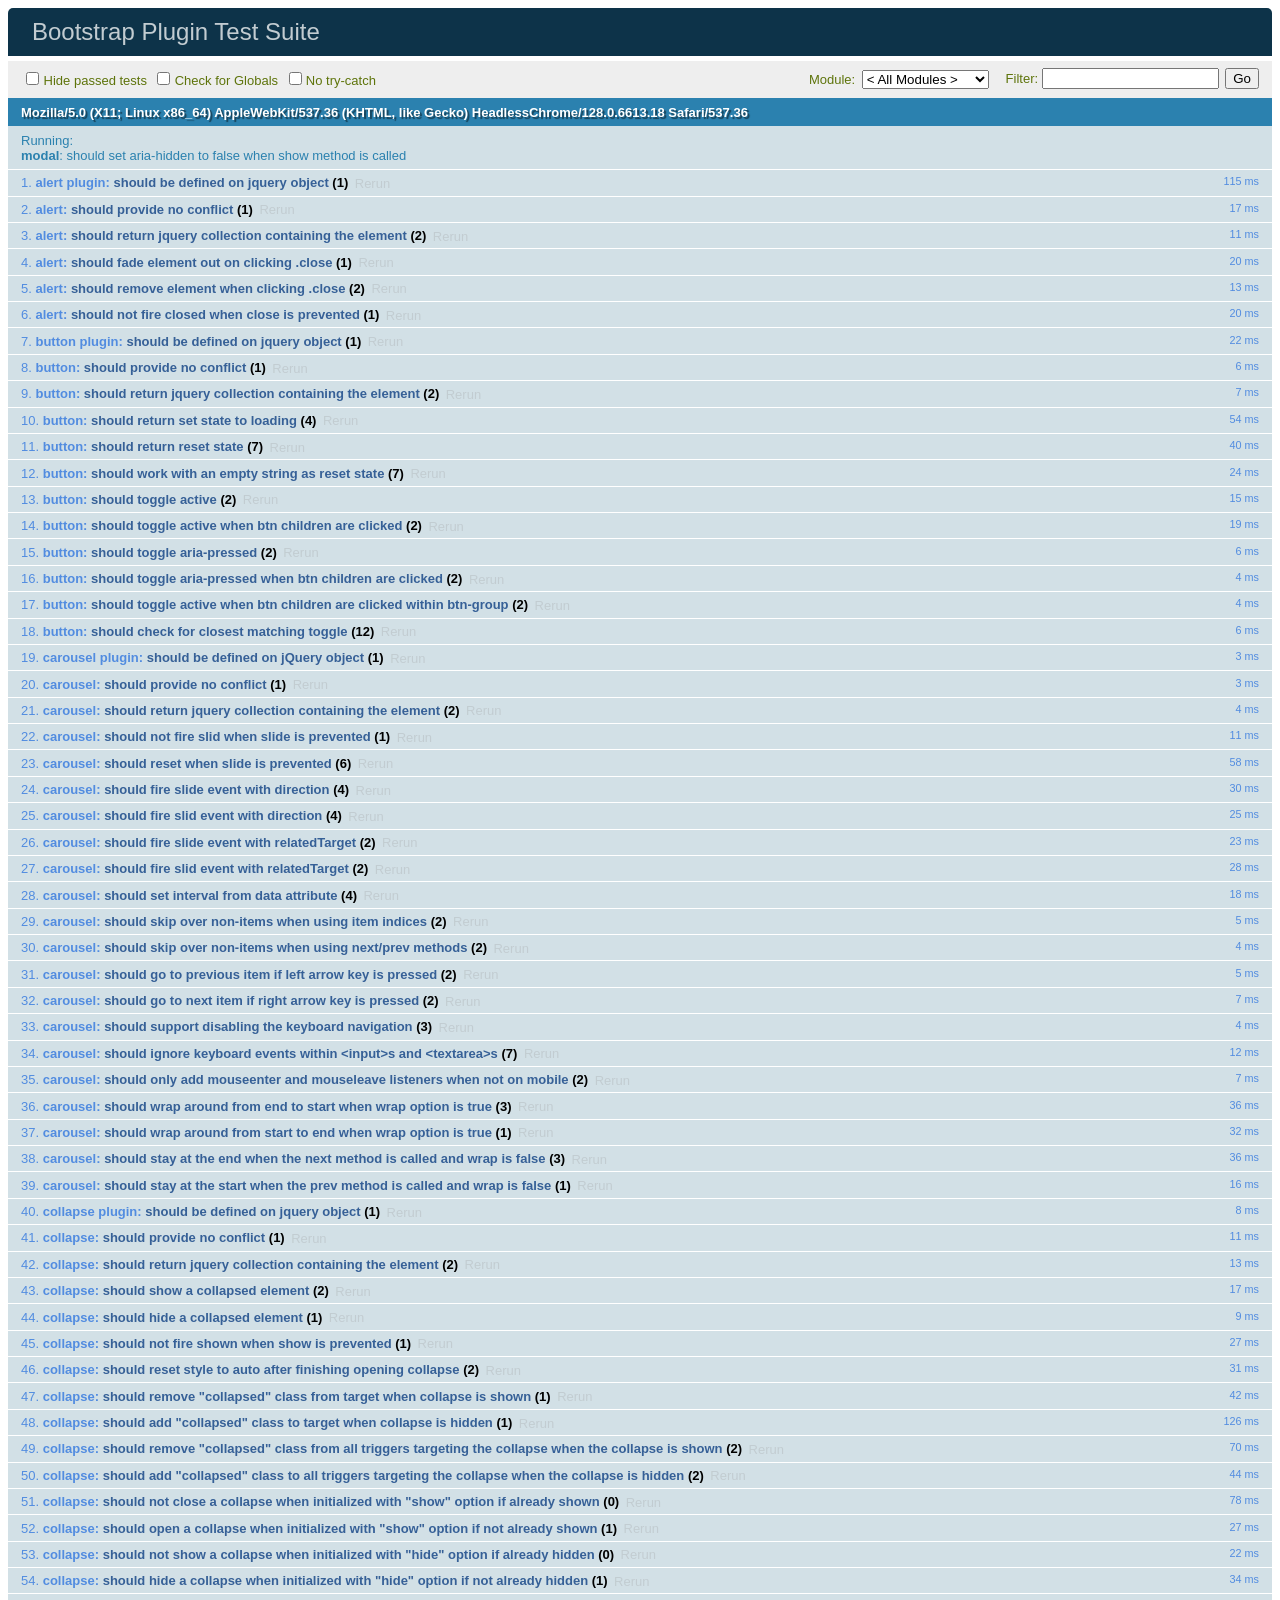
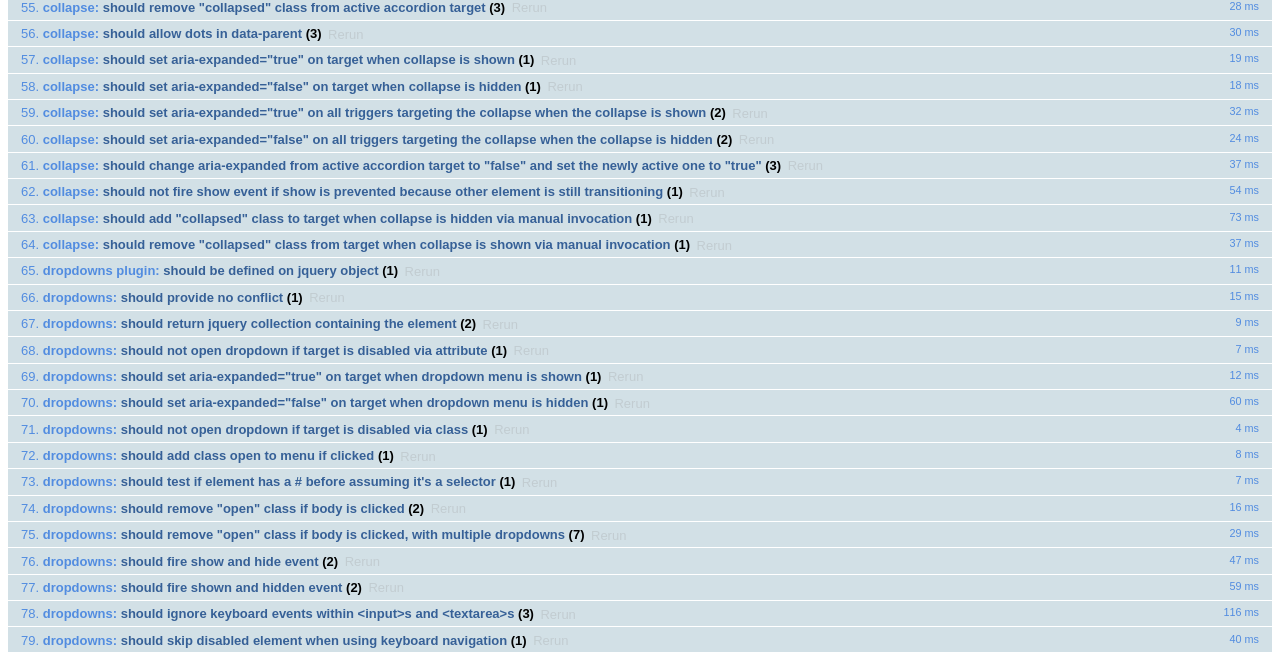
<file: src/ukhtheme/resources/static/bootstrap-3.3.4/js/tests/index.html>
<!DOCTYPE html>
<html>
  <head>
    <meta charset="utf-8">
    <title>Bootstrap Plugin Test Suite</title>
    <meta name="viewport" content="width=device-width, initial-scale=1">

    <!-- jQuery -->
    <script src="vendor/jquery.min.js"></script>
    <script>
      // Disable jQuery event aliases to ensure we don't accidentally use any of them
      (function () {
        var eventAliases = [
          'blur',
          'focus',
          'focusin',
          'focusout',
          'load',
          'resize',
          'scroll',
          'unload',
          'click',
          'dblclick',
          'mousedown',
          'mouseup',
          'mousemove',
          'mouseover',
          'mouseout',
          'mouseenter',
          'mouseleave',
          'change',
          'select',
          'submit',
          'keydown',
          'keypress',
          'keyup',
          'error',
          'contextmenu',
          'hover',
          'bind',
          'unbind',
          'delegate',
          'undelegate'
        ]
        for (var i = 0; i < eventAliases.length; i++) {
          $.fn[eventAliases[i]] = undefined
        }
      })()
    </script>

    <!-- QUnit -->
    <link rel="stylesheet" href="vendor/qunit.css" media="screen">
    <script src="vendor/qunit.js"></script>
    <script>
      // See https://github.com/axemclion/grunt-saucelabs#test-result-details-with-qunit
      var log = []
      // Require assert.expect in each test.
      QUnit.config.requireExpects = true
      QUnit.done(function (testResults) {
        var tests = []
        for (var i = 0, len = log.length; i < len; i++) {
          var details = log[i]
          tests.push({
            name: details.name,
            result: details.result,
            expected: details.expected,
            actual: details.actual,
            source: details.source
          })
        }
        testResults.tests = tests

        window.global_test_results = testResults
      })

      QUnit.testStart(function (testDetails) {
        $(window).scrollTop(0)
        QUnit.log(function (details) {
          if (!details.result) {
            details.name = testDetails.name
            log.push(details)
          }
        })
      })

      // Cleanup
      QUnit.testDone(function () {
        $('#qunit-fixture').empty()
        $('#modal-test, .modal-backdrop').remove()
      })

      // Display fixture on-screen on iOS to avoid false positives
      if (/iPhone|iPad|iPod/.test(navigator.userAgent)) {
        QUnit.begin(function() {
          $('#qunit-fixture').css({ top: 0, left: 0 })
        })

        QUnit.done(function () {
          $('#qunit-fixture').css({ top: '', left: '' })
        })
      }

      // Disable deprecated global QUnit method aliases in preparation for QUnit v2
      (function () {
        var methodNames = [
          'async',
          'asyncTest',
          'deepEqual',
          'equal',
          'expect',
          'module',
          'notDeepEqual',
          'notEqual',
          'notPropEqual',
          'notStrictEqual',
          'ok',
          'propEqual',
          'push',
          'start',
          'stop',
          'strictEqual',
          'test',
          'throws'
        ];
        for (var i = 0; i < methodNames.length; i++) {
          var methodName = methodNames[i];
          window[methodName] = undefined;
        }
      })();
    </script>

    <!-- Plugin sources -->
    <script>$.support.transition = false</script>
    <script src="../../js/alert.js"></script>
    <script src="../../js/button.js"></script>
    <script src="../../js/carousel.js"></script>
    <script src="../../js/collapse.js"></script>
    <script src="../../js/dropdown.js"></script>
    <script src="../../js/modal.js"></script>
    <script src="../../js/scrollspy.js"></script>
    <script src="../../js/tab.js"></script>
    <script src="../../js/tooltip.js"></script>
    <script src="../../js/popover.js"></script>
    <script src="../../js/affix.js"></script>

    <!-- Unit tests -->
    <script src="unit/alert.js"></script>
    <script src="unit/button.js"></script>
    <script src="unit/carousel.js"></script>
    <script src="unit/collapse.js"></script>
    <script src="unit/dropdown.js"></script>
    <script src="unit/modal.js"></script>
    <script src="unit/scrollspy.js"></script>
    <script src="unit/tab.js"></script>
    <script src="unit/tooltip.js"></script>
    <script src="unit/popover.js"></script>
    <script src="unit/affix.js"></script>

  </head>
  <body>
    <div id="qunit-container">
      <div id="qunit"></div>
      <div id="qunit-fixture"></div>
    </div>
  </body>
</html>
</file>
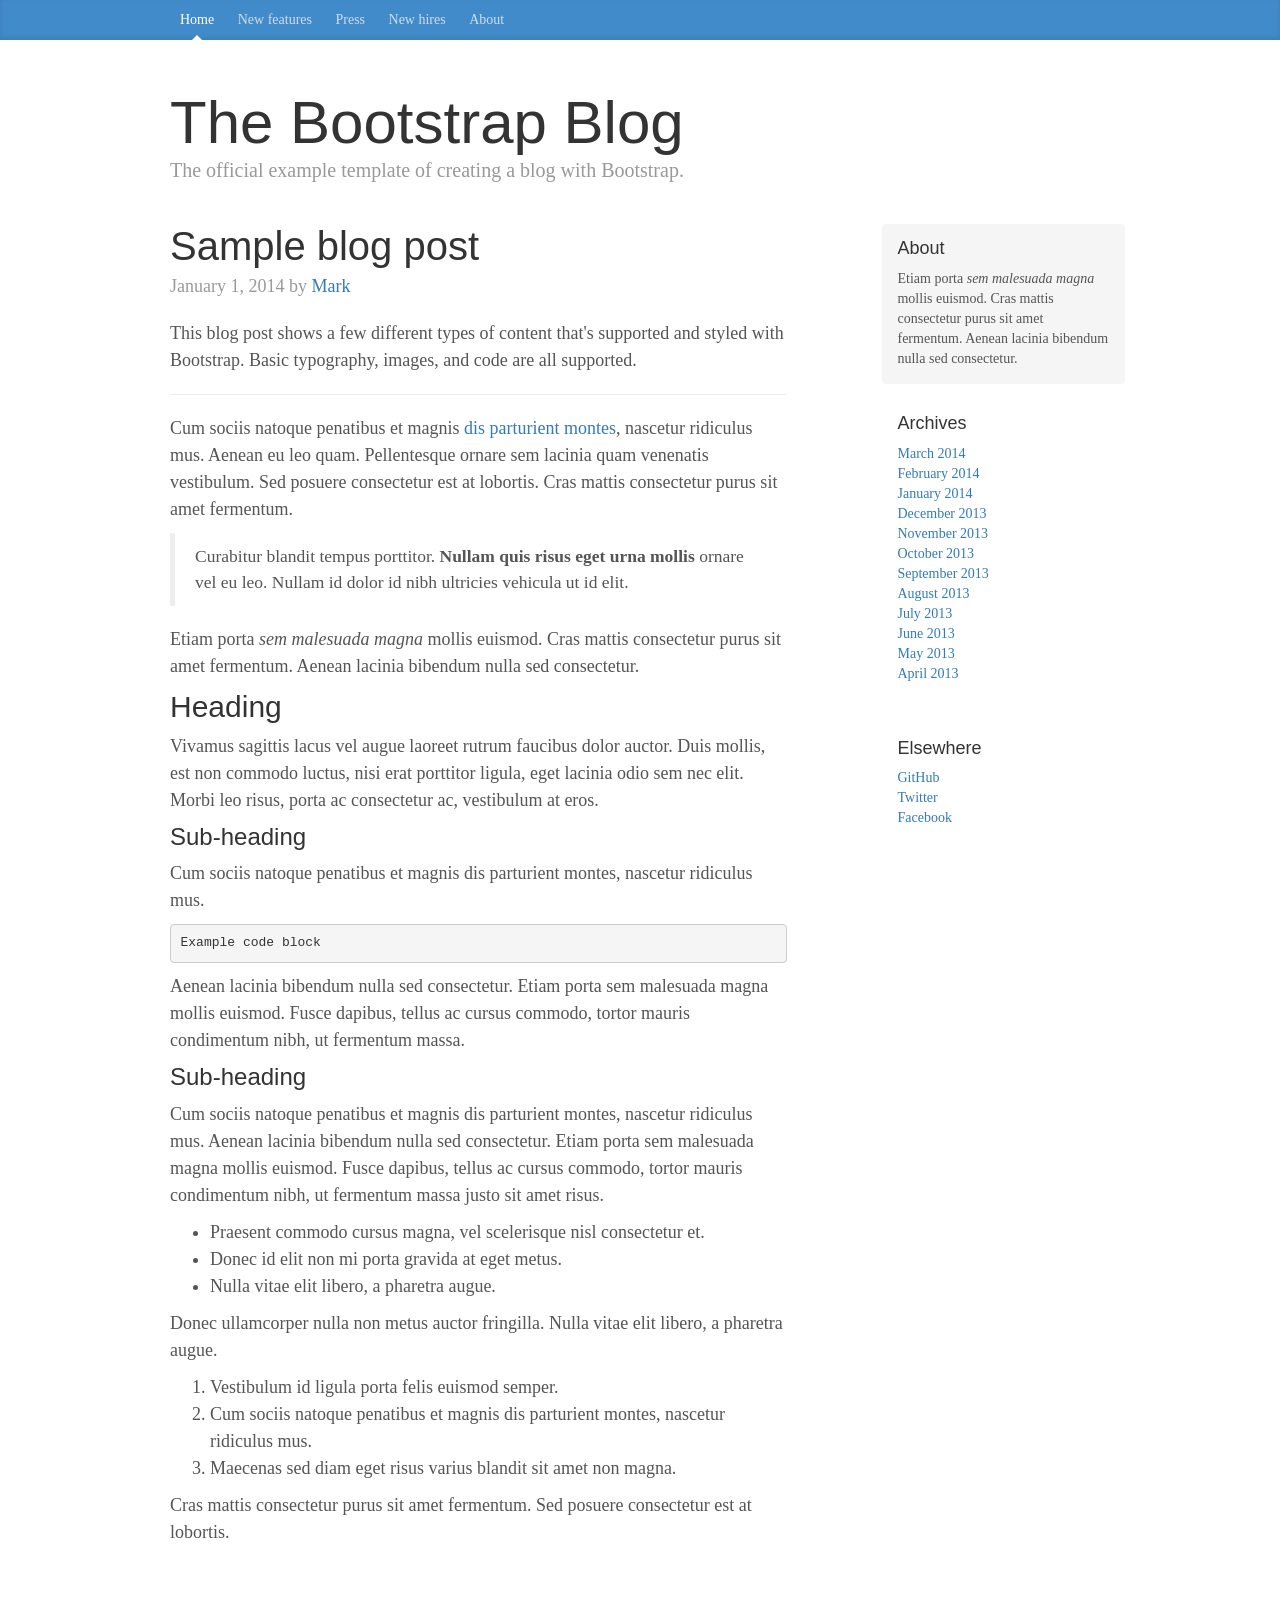
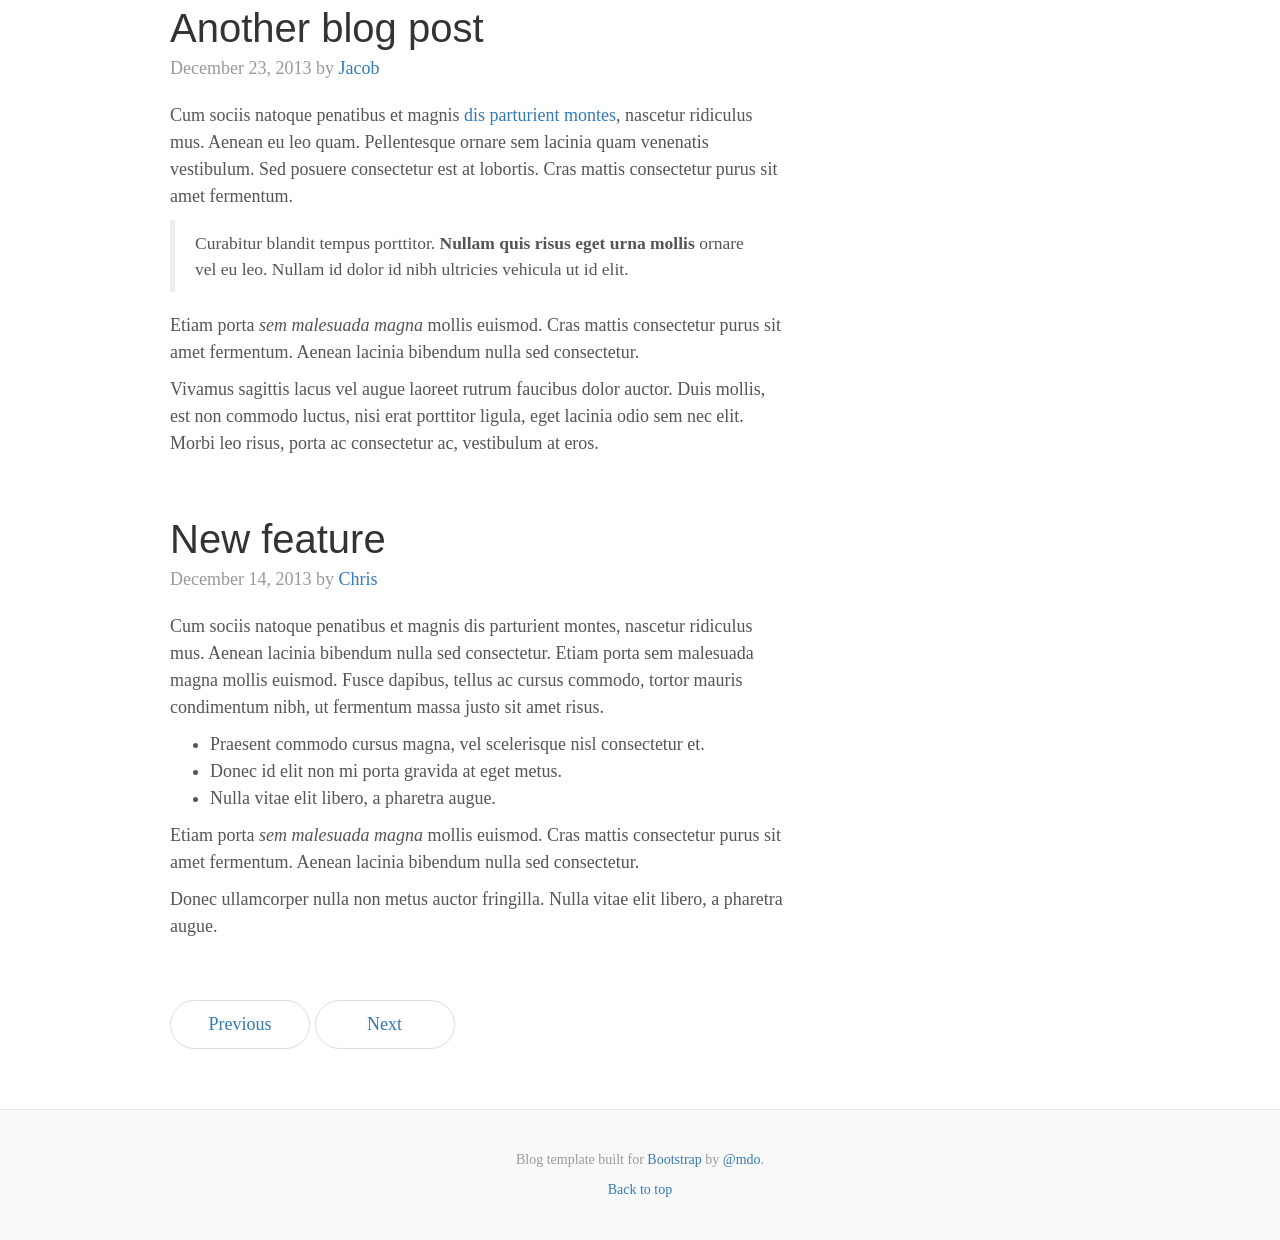
<file: src/ukhtheme/resources/static/bootstrap-3.3.4/docs/examples/blog/index.html>
<!DOCTYPE html>
<html lang="en">
  <head>
    <meta charset="utf-8">
    <meta http-equiv="X-UA-Compatible" content="IE=edge">
    <meta name="viewport" content="width=device-width, initial-scale=1">
    <!-- The above 3 meta tags *must* come first in the head; any other head content must come *after* these tags -->
    <meta name="description" content="">
    <meta name="author" content="">
    <link rel="icon" href="../../favicon.ico">

    <title>Blog Template for Bootstrap</title>

    <!-- Bootstrap core CSS -->
    <link href="../../dist/css/bootstrap.min.css" rel="stylesheet">

    <!-- Custom styles for this template -->
    <link href="blog.css" rel="stylesheet">

    <!-- Just for debugging purposes. Don't actually copy these 2 lines! -->
    <!--[if lt IE 9]><script src="../../assets/js/ie8-responsive-file-warning.js"></script><![endif]-->
    <script src="../../assets/js/ie-emulation-modes-warning.js"></script>

    <!-- HTML5 shim and Respond.js for IE8 support of HTML5 elements and media queries -->
    <!--[if lt IE 9]>
      <script src="https://oss.maxcdn.com/html5shiv/3.7.2/html5shiv.min.js"></script>
      <script src="https://oss.maxcdn.com/respond/1.4.2/respond.min.js"></script>
    <![endif]-->
  </head>

  <body>

    <div class="blog-masthead">
      <div class="container">
        <nav class="blog-nav">
          <a class="blog-nav-item active" href="#">Home</a>
          <a class="blog-nav-item" href="#">New features</a>
          <a class="blog-nav-item" href="#">Press</a>
          <a class="blog-nav-item" href="#">New hires</a>
          <a class="blog-nav-item" href="#">About</a>
        </nav>
      </div>
    </div>

    <div class="container">

      <div class="blog-header">
        <h1 class="blog-title">The Bootstrap Blog</h1>
        <p class="lead blog-description">The official example template of creating a blog with Bootstrap.</p>
      </div>

      <div class="row">

        <div class="col-sm-8 blog-main">

          <div class="blog-post">
            <h2 class="blog-post-title">Sample blog post</h2>
            <p class="blog-post-meta">January 1, 2014 by <a href="#">Mark</a></p>

            <p>This blog post shows a few different types of content that's supported and styled with Bootstrap. Basic typography, images, and code are all supported.</p>
            <hr>
            <p>Cum sociis natoque penatibus et magnis <a href="#">dis parturient montes</a>, nascetur ridiculus mus. Aenean eu leo quam. Pellentesque ornare sem lacinia quam venenatis vestibulum. Sed posuere consectetur est at lobortis. Cras mattis consectetur purus sit amet fermentum.</p>
            <blockquote>
              <p>Curabitur blandit tempus porttitor. <strong>Nullam quis risus eget urna mollis</strong> ornare vel eu leo. Nullam id dolor id nibh ultricies vehicula ut id elit.</p>
            </blockquote>
            <p>Etiam porta <em>sem malesuada magna</em> mollis euismod. Cras mattis consectetur purus sit amet fermentum. Aenean lacinia bibendum nulla sed consectetur.</p>
            <h2>Heading</h2>
            <p>Vivamus sagittis lacus vel augue laoreet rutrum faucibus dolor auctor. Duis mollis, est non commodo luctus, nisi erat porttitor ligula, eget lacinia odio sem nec elit. Morbi leo risus, porta ac consectetur ac, vestibulum at eros.</p>
            <h3>Sub-heading</h3>
            <p>Cum sociis natoque penatibus et magnis dis parturient montes, nascetur ridiculus mus.</p>
            <pre><code>Example code block</code></pre>
            <p>Aenean lacinia bibendum nulla sed consectetur. Etiam porta sem malesuada magna mollis euismod. Fusce dapibus, tellus ac cursus commodo, tortor mauris condimentum nibh, ut fermentum massa.</p>
            <h3>Sub-heading</h3>
            <p>Cum sociis natoque penatibus et magnis dis parturient montes, nascetur ridiculus mus. Aenean lacinia bibendum nulla sed consectetur. Etiam porta sem malesuada magna mollis euismod. Fusce dapibus, tellus ac cursus commodo, tortor mauris condimentum nibh, ut fermentum massa justo sit amet risus.</p>
            <ul>
              <li>Praesent commodo cursus magna, vel scelerisque nisl consectetur et.</li>
              <li>Donec id elit non mi porta gravida at eget metus.</li>
              <li>Nulla vitae elit libero, a pharetra augue.</li>
            </ul>
            <p>Donec ullamcorper nulla non metus auctor fringilla. Nulla vitae elit libero, a pharetra augue.</p>
            <ol>
              <li>Vestibulum id ligula porta felis euismod semper.</li>
              <li>Cum sociis natoque penatibus et magnis dis parturient montes, nascetur ridiculus mus.</li>
              <li>Maecenas sed diam eget risus varius blandit sit amet non magna.</li>
            </ol>
            <p>Cras mattis consectetur purus sit amet fermentum. Sed posuere consectetur est at lobortis.</p>
          </div><!-- /.blog-post -->

          <div class="blog-post">
            <h2 class="blog-post-title">Another blog post</h2>
            <p class="blog-post-meta">December 23, 2013 by <a href="#">Jacob</a></p>

            <p>Cum sociis natoque penatibus et magnis <a href="#">dis parturient montes</a>, nascetur ridiculus mus. Aenean eu leo quam. Pellentesque ornare sem lacinia quam venenatis vestibulum. Sed posuere consectetur est at lobortis. Cras mattis consectetur purus sit amet fermentum.</p>
            <blockquote>
              <p>Curabitur blandit tempus porttitor. <strong>Nullam quis risus eget urna mollis</strong> ornare vel eu leo. Nullam id dolor id nibh ultricies vehicula ut id elit.</p>
            </blockquote>
            <p>Etiam porta <em>sem malesuada magna</em> mollis euismod. Cras mattis consectetur purus sit amet fermentum. Aenean lacinia bibendum nulla sed consectetur.</p>
            <p>Vivamus sagittis lacus vel augue laoreet rutrum faucibus dolor auctor. Duis mollis, est non commodo luctus, nisi erat porttitor ligula, eget lacinia odio sem nec elit. Morbi leo risus, porta ac consectetur ac, vestibulum at eros.</p>
          </div><!-- /.blog-post -->

          <div class="blog-post">
            <h2 class="blog-post-title">New feature</h2>
            <p class="blog-post-meta">December 14, 2013 by <a href="#">Chris</a></p>

            <p>Cum sociis natoque penatibus et magnis dis parturient montes, nascetur ridiculus mus. Aenean lacinia bibendum nulla sed consectetur. Etiam porta sem malesuada magna mollis euismod. Fusce dapibus, tellus ac cursus commodo, tortor mauris condimentum nibh, ut fermentum massa justo sit amet risus.</p>
            <ul>
              <li>Praesent commodo cursus magna, vel scelerisque nisl consectetur et.</li>
              <li>Donec id elit non mi porta gravida at eget metus.</li>
              <li>Nulla vitae elit libero, a pharetra augue.</li>
            </ul>
            <p>Etiam porta <em>sem malesuada magna</em> mollis euismod. Cras mattis consectetur purus sit amet fermentum. Aenean lacinia bibendum nulla sed consectetur.</p>
            <p>Donec ullamcorper nulla non metus auctor fringilla. Nulla vitae elit libero, a pharetra augue.</p>
          </div><!-- /.blog-post -->

          <nav>
            <ul class="pager">
              <li><a href="#">Previous</a></li>
              <li><a href="#">Next</a></li>
            </ul>
          </nav>

        </div><!-- /.blog-main -->

        <div class="col-sm-3 col-sm-offset-1 blog-sidebar">
          <div class="sidebar-module sidebar-module-inset">
            <h4>About</h4>
            <p>Etiam porta <em>sem malesuada magna</em> mollis euismod. Cras mattis consectetur purus sit amet fermentum. Aenean lacinia bibendum nulla sed consectetur.</p>
          </div>
          <div class="sidebar-module">
            <h4>Archives</h4>
            <ol class="list-unstyled">
              <li><a href="#">March 2014</a></li>
              <li><a href="#">February 2014</a></li>
              <li><a href="#">January 2014</a></li>
              <li><a href="#">December 2013</a></li>
              <li><a href="#">November 2013</a></li>
              <li><a href="#">October 2013</a></li>
              <li><a href="#">September 2013</a></li>
              <li><a href="#">August 2013</a></li>
              <li><a href="#">July 2013</a></li>
              <li><a href="#">June 2013</a></li>
              <li><a href="#">May 2013</a></li>
              <li><a href="#">April 2013</a></li>
            </ol>
          </div>
          <div class="sidebar-module">
            <h4>Elsewhere</h4>
            <ol class="list-unstyled">
              <li><a href="#">GitHub</a></li>
              <li><a href="#">Twitter</a></li>
              <li><a href="#">Facebook</a></li>
            </ol>
          </div>
        </div><!-- /.blog-sidebar -->

      </div><!-- /.row -->

    </div><!-- /.container -->

    <footer class="blog-footer">
      <p>Blog template built for <a href="http://getbootstrap.com">Bootstrap</a> by <a href="https://twitter.com/mdo">@mdo</a>.</p>
      <p>
        <a href="#">Back to top</a>
      </p>
    </footer>


    <!-- Bootstrap core JavaScript
    ================================================== -->
    <!-- Placed at the end of the document so the pages load faster -->
    <script src="https://ajax.googleapis.com/ajax/libs/jquery/1.11.2/jquery.min.js"></script>
    <script src="../../dist/js/bootstrap.min.js"></script>
    <!-- IE10 viewport hack for Surface/desktop Windows 8 bug -->
    <script src="../../assets/js/ie10-viewport-bug-workaround.js"></script>
  </body>
</html>
</file>
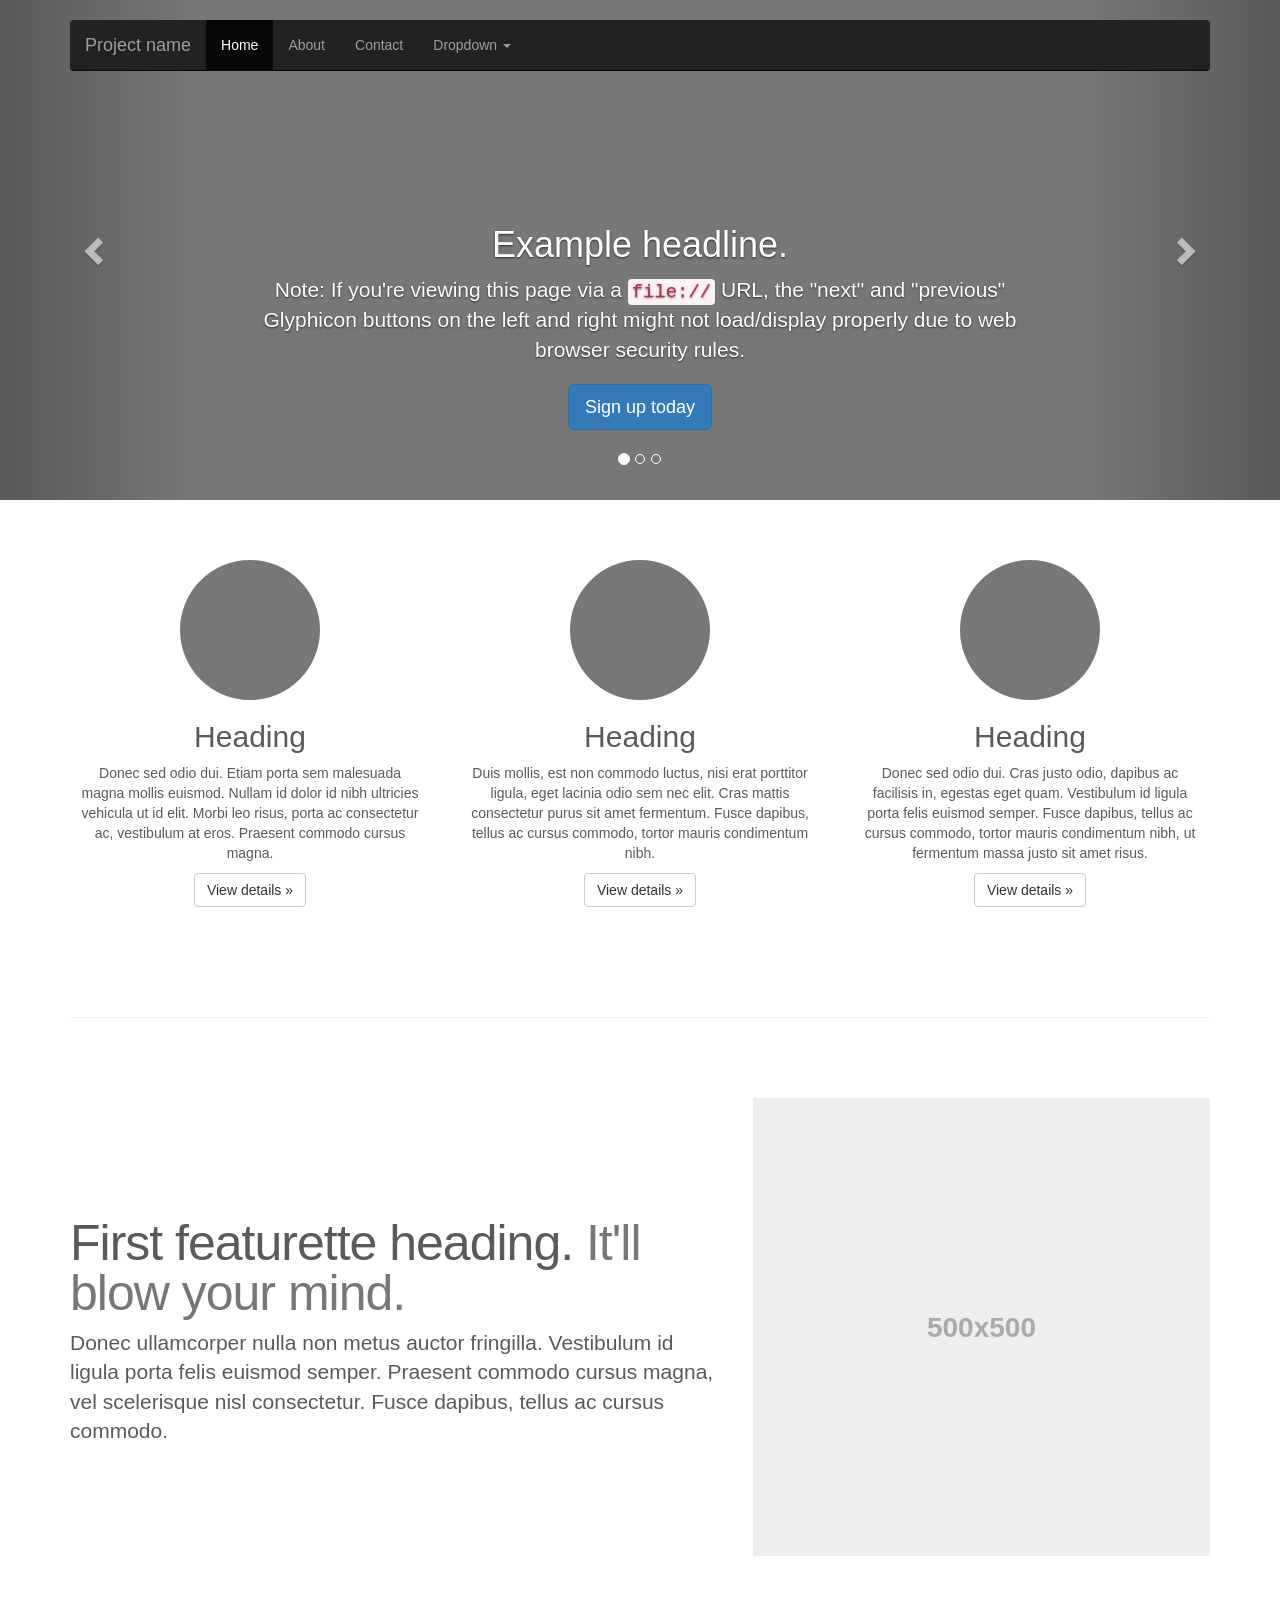
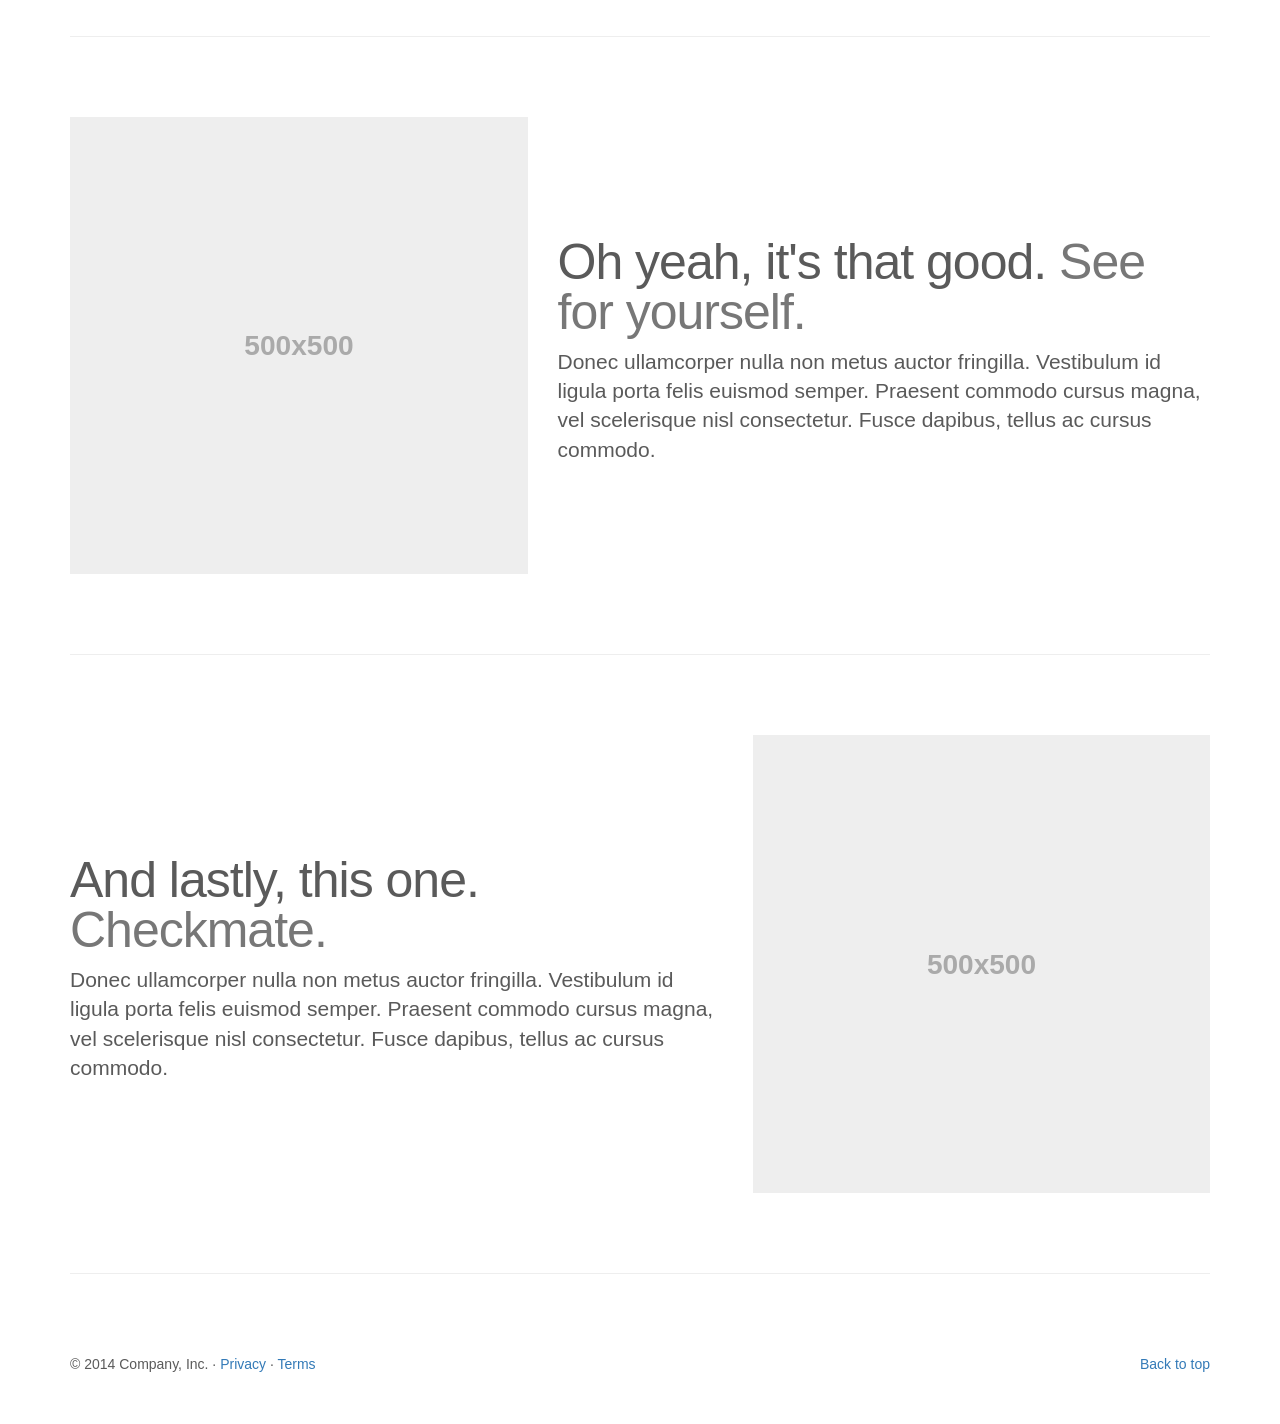
<file: src/ukhtheme/resources/static/bootstrap-3.3.4/docs/examples/carousel/index.html>
<!DOCTYPE html>
<html lang="en">
  <head>
    <meta charset="utf-8">
    <meta http-equiv="X-UA-Compatible" content="IE=edge">
    <meta name="viewport" content="width=device-width, initial-scale=1">
    <!-- The above 3 meta tags *must* come first in the head; any other head content must come *after* these tags -->
    <meta name="description" content="">
    <meta name="author" content="">
    <link rel="icon" href="../../favicon.ico">

    <title>Carousel Template for Bootstrap</title>

    <!-- Bootstrap core CSS -->
    <link href="../../dist/css/bootstrap.min.css" rel="stylesheet">

    <!-- Just for debugging purposes. Don't actually copy these 2 lines! -->
    <!--[if lt IE 9]><script src="../../assets/js/ie8-responsive-file-warning.js"></script><![endif]-->
    <script src="../../assets/js/ie-emulation-modes-warning.js"></script>

    <!-- HTML5 shim and Respond.js for IE8 support of HTML5 elements and media queries -->
    <!--[if lt IE 9]>
      <script src="https://oss.maxcdn.com/html5shiv/3.7.2/html5shiv.min.js"></script>
      <script src="https://oss.maxcdn.com/respond/1.4.2/respond.min.js"></script>
    <![endif]-->

    <!-- Custom styles for this template -->
    <link href="carousel.css" rel="stylesheet">
  </head>
<!-- NAVBAR
================================================== -->
  <body>
    <div class="navbar-wrapper">
      <div class="container">

        <nav class="navbar navbar-inverse navbar-static-top">
          <div class="container">
            <div class="navbar-header">
              <button type="button" class="navbar-toggle collapsed" data-toggle="collapse" data-target="#navbar" aria-expanded="false" aria-controls="navbar">
                <span class="sr-only">Toggle navigation</span>
                <span class="icon-bar"></span>
                <span class="icon-bar"></span>
                <span class="icon-bar"></span>
              </button>
              <a class="navbar-brand" href="#">Project name</a>
            </div>
            <div id="navbar" class="navbar-collapse collapse">
              <ul class="nav navbar-nav">
                <li class="active"><a href="#">Home</a></li>
                <li><a href="#about">About</a></li>
                <li><a href="#contact">Contact</a></li>
                <li class="dropdown">
                  <a href="#" class="dropdown-toggle" data-toggle="dropdown" role="button" aria-expanded="false">Dropdown <span class="caret"></span></a>
                  <ul class="dropdown-menu" role="menu">
                    <li><a href="#">Action</a></li>
                    <li><a href="#">Another action</a></li>
                    <li><a href="#">Something else here</a></li>
                    <li class="divider"></li>
                    <li class="dropdown-header">Nav header</li>
                    <li><a href="#">Separated link</a></li>
                    <li><a href="#">One more separated link</a></li>
                  </ul>
                </li>
              </ul>
            </div>
          </div>
        </nav>

      </div>
    </div>


    <!-- Carousel
    ================================================== -->
    <div id="myCarousel" class="carousel slide" data-ride="carousel">
      <!-- Indicators -->
      <ol class="carousel-indicators">
        <li data-target="#myCarousel" data-slide-to="0" class="active"></li>
        <li data-target="#myCarousel" data-slide-to="1"></li>
        <li data-target="#myCarousel" data-slide-to="2"></li>
      </ol>
      <div class="carousel-inner" role="listbox">
        <div class="item active">
          <img class="first-slide" src="[data-uri]" alt="First slide">
          <div class="container">
            <div class="carousel-caption">
              <h1>Example headline.</h1>
              <p>Note: If you're viewing this page via a <code>file://</code> URL, the "next" and "previous" Glyphicon buttons on the left and right might not load/display properly due to web browser security rules.</p>
              <p><a class="btn btn-lg btn-primary" href="#" role="button">Sign up today</a></p>
            </div>
          </div>
        </div>
        <div class="item">
          <img class="second-slide" src="[data-uri]" alt="Second slide">
          <div class="container">
            <div class="carousel-caption">
              <h1>Another example headline.</h1>
              <p>Cras justo odio, dapibus ac facilisis in, egestas eget quam. Donec id elit non mi porta gravida at eget metus. Nullam id dolor id nibh ultricies vehicula ut id elit.</p>
              <p><a class="btn btn-lg btn-primary" href="#" role="button">Learn more</a></p>
            </div>
          </div>
        </div>
        <div class="item">
          <img class="third-slide" src="[data-uri]" alt="Third slide">
          <div class="container">
            <div class="carousel-caption">
              <h1>One more for good measure.</h1>
              <p>Cras justo odio, dapibus ac facilisis in, egestas eget quam. Donec id elit non mi porta gravida at eget metus. Nullam id dolor id nibh ultricies vehicula ut id elit.</p>
              <p><a class="btn btn-lg btn-primary" href="#" role="button">Browse gallery</a></p>
            </div>
          </div>
        </div>
      </div>
      <a class="left carousel-control" href="#myCarousel" role="button" data-slide="prev">
        <span class="glyphicon glyphicon-chevron-left" aria-hidden="true"></span>
        <span class="sr-only">Previous</span>
      </a>
      <a class="right carousel-control" href="#myCarousel" role="button" data-slide="next">
        <span class="glyphicon glyphicon-chevron-right" aria-hidden="true"></span>
        <span class="sr-only">Next</span>
      </a>
    </div><!-- /.carousel -->


    <!-- Marketing messaging and featurettes
    ================================================== -->
    <!-- Wrap the rest of the page in another container to center all the content. -->

    <div class="container marketing">

      <!-- Three columns of text below the carousel -->
      <div class="row">
        <div class="col-lg-4">
          <img class="img-circle" src="[data-uri]" alt="Generic placeholder image" width="140" height="140">
          <h2>Heading</h2>
          <p>Donec sed odio dui. Etiam porta sem malesuada magna mollis euismod. Nullam id dolor id nibh ultricies vehicula ut id elit. Morbi leo risus, porta ac consectetur ac, vestibulum at eros. Praesent commodo cursus magna.</p>
          <p><a class="btn btn-default" href="#" role="button">View details &raquo;</a></p>
        </div><!-- /.col-lg-4 -->
        <div class="col-lg-4">
          <img class="img-circle" src="[data-uri]" alt="Generic placeholder image" width="140" height="140">
          <h2>Heading</h2>
          <p>Duis mollis, est non commodo luctus, nisi erat porttitor ligula, eget lacinia odio sem nec elit. Cras mattis consectetur purus sit amet fermentum. Fusce dapibus, tellus ac cursus commodo, tortor mauris condimentum nibh.</p>
          <p><a class="btn btn-default" href="#" role="button">View details &raquo;</a></p>
        </div><!-- /.col-lg-4 -->
        <div class="col-lg-4">
          <img class="img-circle" src="[data-uri]" alt="Generic placeholder image" width="140" height="140">
          <h2>Heading</h2>
          <p>Donec sed odio dui. Cras justo odio, dapibus ac facilisis in, egestas eget quam. Vestibulum id ligula porta felis euismod semper. Fusce dapibus, tellus ac cursus commodo, tortor mauris condimentum nibh, ut fermentum massa justo sit amet risus.</p>
          <p><a class="btn btn-default" href="#" role="button">View details &raquo;</a></p>
        </div><!-- /.col-lg-4 -->
      </div><!-- /.row -->


      <!-- START THE FEATURETTES -->

      <hr class="featurette-divider">

      <div class="row featurette">
        <div class="col-md-7">
          <h2 class="featurette-heading">First featurette heading. <span class="text-muted">It'll blow your mind.</span></h2>
          <p class="lead">Donec ullamcorper nulla non metus auctor fringilla. Vestibulum id ligula porta felis euismod semper. Praesent commodo cursus magna, vel scelerisque nisl consectetur. Fusce dapibus, tellus ac cursus commodo.</p>
        </div>
        <div class="col-md-5">
          <img class="featurette-image img-responsive center-block" data-src="holder.js/500x500/auto" alt="Generic placeholder image">
        </div>
      </div>

      <hr class="featurette-divider">

      <div class="row featurette">
        <div class="col-md-7 col-md-push-5">
          <h2 class="featurette-heading">Oh yeah, it's that good. <span class="text-muted">See for yourself.</span></h2>
          <p class="lead">Donec ullamcorper nulla non metus auctor fringilla. Vestibulum id ligula porta felis euismod semper. Praesent commodo cursus magna, vel scelerisque nisl consectetur. Fusce dapibus, tellus ac cursus commodo.</p>
        </div>
        <div class="col-md-5 col-md-pull-7">
          <img class="featurette-image img-responsive center-block" data-src="holder.js/500x500/auto" alt="Generic placeholder image">
        </div>
      </div>

      <hr class="featurette-divider">

      <div class="row featurette">
        <div class="col-md-7">
          <h2 class="featurette-heading">And lastly, this one. <span class="text-muted">Checkmate.</span></h2>
          <p class="lead">Donec ullamcorper nulla non metus auctor fringilla. Vestibulum id ligula porta felis euismod semper. Praesent commodo cursus magna, vel scelerisque nisl consectetur. Fusce dapibus, tellus ac cursus commodo.</p>
        </div>
        <div class="col-md-5">
          <img class="featurette-image img-responsive center-block" data-src="holder.js/500x500/auto" alt="Generic placeholder image">
        </div>
      </div>

      <hr class="featurette-divider">

      <!-- /END THE FEATURETTES -->


      <!-- FOOTER -->
      <footer>
        <p class="pull-right"><a href="#">Back to top</a></p>
        <p>&copy; 2014 Company, Inc. &middot; <a href="#">Privacy</a> &middot; <a href="#">Terms</a></p>
      </footer>

    </div><!-- /.container -->


    <!-- Bootstrap core JavaScript
    ================================================== -->
    <!-- Placed at the end of the document so the pages load faster -->
    <script src="https://ajax.googleapis.com/ajax/libs/jquery/1.11.2/jquery.min.js"></script>
    <script src="../../dist/js/bootstrap.min.js"></script>
    <!-- Just to make our placeholder images work. Don't actually copy the next line! -->
    <script src="../../assets/js/vendor/holder.js"></script>
    <!-- IE10 viewport hack for Surface/desktop Windows 8 bug -->
    <script src="../../assets/js/ie10-viewport-bug-workaround.js"></script>
  </body>
</html>
</file>
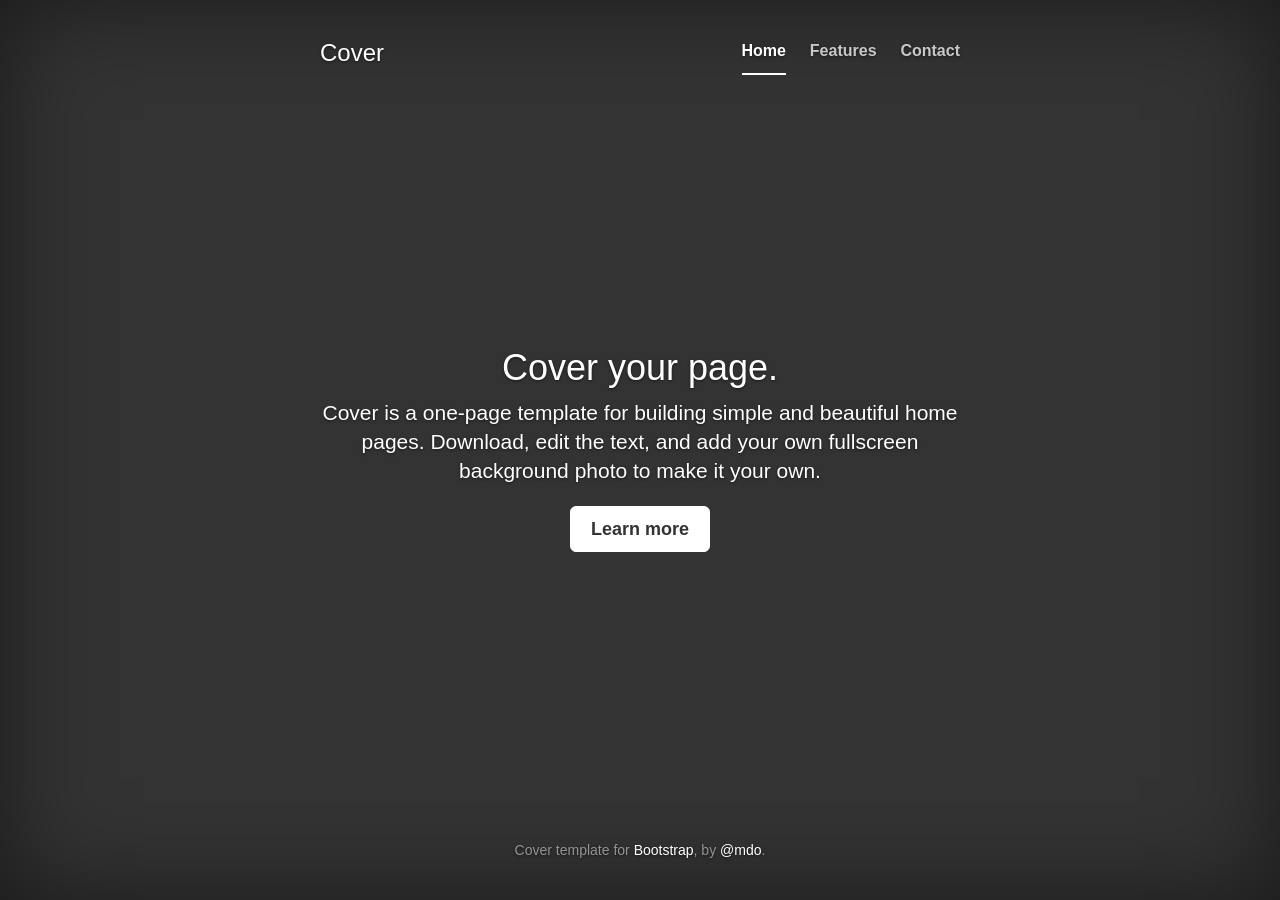
<file: src/ukhtheme/resources/static/bootstrap-3.3.4/docs/examples/cover/index.html>
<!DOCTYPE html>
<html lang="en">
  <head>
    <meta charset="utf-8">
    <meta http-equiv="X-UA-Compatible" content="IE=edge">
    <meta name="viewport" content="width=device-width, initial-scale=1">
    <!-- The above 3 meta tags *must* come first in the head; any other head content must come *after* these tags -->
    <meta name="description" content="">
    <meta name="author" content="">
    <link rel="icon" href="../../favicon.ico">

    <title>Cover Template for Bootstrap</title>

    <!-- Bootstrap core CSS -->
    <link href="../../dist/css/bootstrap.min.css" rel="stylesheet">

    <!-- Custom styles for this template -->
    <link href="cover.css" rel="stylesheet">

    <!-- Just for debugging purposes. Don't actually copy these 2 lines! -->
    <!--[if lt IE 9]><script src="../../assets/js/ie8-responsive-file-warning.js"></script><![endif]-->
    <script src="../../assets/js/ie-emulation-modes-warning.js"></script>

    <!-- HTML5 shim and Respond.js for IE8 support of HTML5 elements and media queries -->
    <!--[if lt IE 9]>
      <script src="https://oss.maxcdn.com/html5shiv/3.7.2/html5shiv.min.js"></script>
      <script src="https://oss.maxcdn.com/respond/1.4.2/respond.min.js"></script>
    <![endif]-->
  </head>

  <body>

    <div class="site-wrapper">

      <div class="site-wrapper-inner">

        <div class="cover-container">

          <div class="masthead clearfix">
            <div class="inner">
              <h3 class="masthead-brand">Cover</h3>
              <nav>
                <ul class="nav masthead-nav">
                  <li class="active"><a href="#">Home</a></li>
                  <li><a href="#">Features</a></li>
                  <li><a href="#">Contact</a></li>
                </ul>
              </nav>
            </div>
          </div>

          <div class="inner cover">
            <h1 class="cover-heading">Cover your page.</h1>
            <p class="lead">Cover is a one-page template for building simple and beautiful home pages. Download, edit the text, and add your own fullscreen background photo to make it your own.</p>
            <p class="lead">
              <a href="#" class="btn btn-lg btn-default">Learn more</a>
            </p>
          </div>

          <div class="mastfoot">
            <div class="inner">
              <p>Cover template for <a href="http://getbootstrap.com">Bootstrap</a>, by <a href="https://twitter.com/mdo">@mdo</a>.</p>
            </div>
          </div>

        </div>

      </div>

    </div>

    <!-- Bootstrap core JavaScript
    ================================================== -->
    <!-- Placed at the end of the document so the pages load faster -->
    <script src="https://ajax.googleapis.com/ajax/libs/jquery/1.11.2/jquery.min.js"></script>
    <script src="../../dist/js/bootstrap.min.js"></script>
    <!-- IE10 viewport hack for Surface/desktop Windows 8 bug -->
    <script src="../../assets/js/ie10-viewport-bug-workaround.js"></script>
  </body>
</html>
</file>
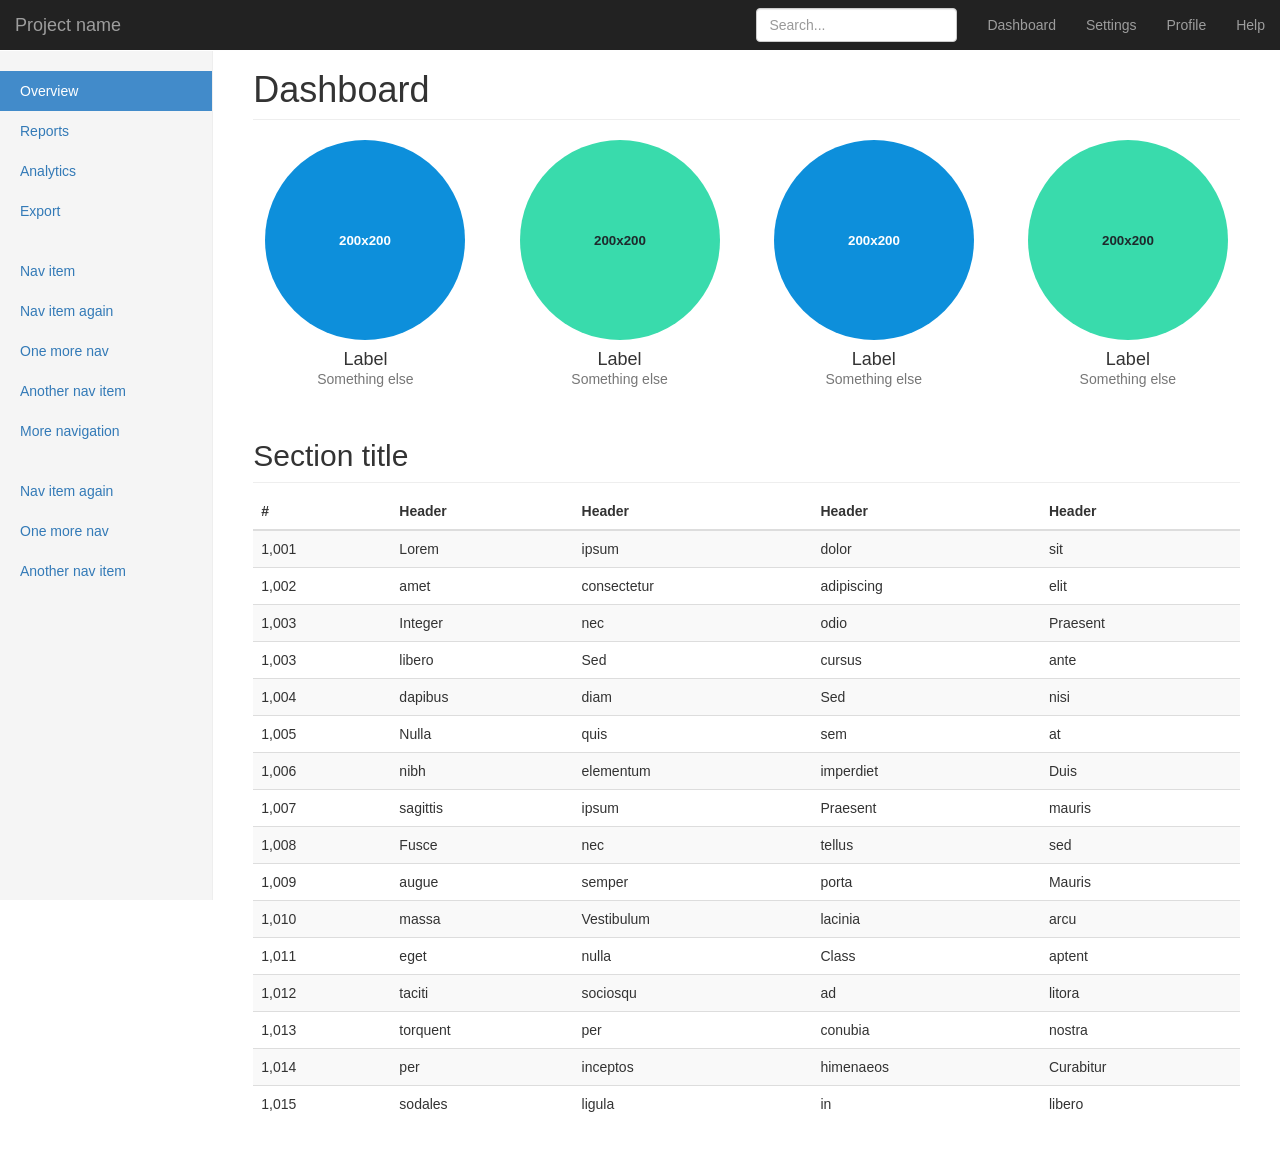
<file: src/ukhtheme/resources/static/bootstrap-3.3.4/docs/examples/dashboard/index.html>
<!DOCTYPE html>
<html lang="en">
  <head>
    <meta charset="utf-8">
    <meta http-equiv="X-UA-Compatible" content="IE=edge">
    <meta name="viewport" content="width=device-width, initial-scale=1">
    <!-- The above 3 meta tags *must* come first in the head; any other head content must come *after* these tags -->
    <meta name="description" content="">
    <meta name="author" content="">
    <link rel="icon" href="../../favicon.ico">

    <title>Dashboard Template for Bootstrap</title>

    <!-- Bootstrap core CSS -->
    <link href="../../dist/css/bootstrap.min.css" rel="stylesheet">

    <!-- Custom styles for this template -->
    <link href="dashboard.css" rel="stylesheet">

    <!-- Just for debugging purposes. Don't actually copy these 2 lines! -->
    <!--[if lt IE 9]><script src="../../assets/js/ie8-responsive-file-warning.js"></script><![endif]-->
    <script src="../../assets/js/ie-emulation-modes-warning.js"></script>

    <!-- HTML5 shim and Respond.js for IE8 support of HTML5 elements and media queries -->
    <!--[if lt IE 9]>
      <script src="https://oss.maxcdn.com/html5shiv/3.7.2/html5shiv.min.js"></script>
      <script src="https://oss.maxcdn.com/respond/1.4.2/respond.min.js"></script>
    <![endif]-->
  </head>

  <body>

    <nav class="navbar navbar-inverse navbar-fixed-top">
      <div class="container-fluid">
        <div class="navbar-header">
          <button type="button" class="navbar-toggle collapsed" data-toggle="collapse" data-target="#navbar" aria-expanded="false" aria-controls="navbar">
            <span class="sr-only">Toggle navigation</span>
            <span class="icon-bar"></span>
            <span class="icon-bar"></span>
            <span class="icon-bar"></span>
          </button>
          <a class="navbar-brand" href="#">Project name</a>
        </div>
        <div id="navbar" class="navbar-collapse collapse">
          <ul class="nav navbar-nav navbar-right">
            <li><a href="#">Dashboard</a></li>
            <li><a href="#">Settings</a></li>
            <li><a href="#">Profile</a></li>
            <li><a href="#">Help</a></li>
          </ul>
          <form class="navbar-form navbar-right">
            <input type="text" class="form-control" placeholder="Search...">
          </form>
        </div>
      </div>
    </nav>

    <div class="container-fluid">
      <div class="row">
        <div class="col-sm-3 col-md-2 sidebar">
          <ul class="nav nav-sidebar">
            <li class="active"><a href="#">Overview <span class="sr-only">(current)</span></a></li>
            <li><a href="#">Reports</a></li>
            <li><a href="#">Analytics</a></li>
            <li><a href="#">Export</a></li>
          </ul>
          <ul class="nav nav-sidebar">
            <li><a href="">Nav item</a></li>
            <li><a href="">Nav item again</a></li>
            <li><a href="">One more nav</a></li>
            <li><a href="">Another nav item</a></li>
            <li><a href="">More navigation</a></li>
          </ul>
          <ul class="nav nav-sidebar">
            <li><a href="">Nav item again</a></li>
            <li><a href="">One more nav</a></li>
            <li><a href="">Another nav item</a></li>
          </ul>
        </div>
        <div class="col-sm-9 col-sm-offset-3 col-md-10 col-md-offset-2 main">
          <h1 class="page-header">Dashboard</h1>

          <div class="row placeholders">
            <div class="col-xs-6 col-sm-3 placeholder">
              <img data-src="holder.js/200x200/auto/sky" class="img-responsive" alt="Generic placeholder thumbnail">
              <h4>Label</h4>
              <span class="text-muted">Something else</span>
            </div>
            <div class="col-xs-6 col-sm-3 placeholder">
              <img data-src="holder.js/200x200/auto/vine" class="img-responsive" alt="Generic placeholder thumbnail">
              <h4>Label</h4>
              <span class="text-muted">Something else</span>
            </div>
            <div class="col-xs-6 col-sm-3 placeholder">
              <img data-src="holder.js/200x200/auto/sky" class="img-responsive" alt="Generic placeholder thumbnail">
              <h4>Label</h4>
              <span class="text-muted">Something else</span>
            </div>
            <div class="col-xs-6 col-sm-3 placeholder">
              <img data-src="holder.js/200x200/auto/vine" class="img-responsive" alt="Generic placeholder thumbnail">
              <h4>Label</h4>
              <span class="text-muted">Something else</span>
            </div>
          </div>

          <h2 class="sub-header">Section title</h2>
          <div class="table-responsive">
            <table class="table table-striped">
              <thead>
                <tr>
                  <th>#</th>
                  <th>Header</th>
                  <th>Header</th>
                  <th>Header</th>
                  <th>Header</th>
                </tr>
              </thead>
              <tbody>
                <tr>
                  <td>1,001</td>
                  <td>Lorem</td>
                  <td>ipsum</td>
                  <td>dolor</td>
                  <td>sit</td>
                </tr>
                <tr>
                  <td>1,002</td>
                  <td>amet</td>
                  <td>consectetur</td>
                  <td>adipiscing</td>
                  <td>elit</td>
                </tr>
                <tr>
                  <td>1,003</td>
                  <td>Integer</td>
                  <td>nec</td>
                  <td>odio</td>
                  <td>Praesent</td>
                </tr>
                <tr>
                  <td>1,003</td>
                  <td>libero</td>
                  <td>Sed</td>
                  <td>cursus</td>
                  <td>ante</td>
                </tr>
                <tr>
                  <td>1,004</td>
                  <td>dapibus</td>
                  <td>diam</td>
                  <td>Sed</td>
                  <td>nisi</td>
                </tr>
                <tr>
                  <td>1,005</td>
                  <td>Nulla</td>
                  <td>quis</td>
                  <td>sem</td>
                  <td>at</td>
                </tr>
                <tr>
                  <td>1,006</td>
                  <td>nibh</td>
                  <td>elementum</td>
                  <td>imperdiet</td>
                  <td>Duis</td>
                </tr>
                <tr>
                  <td>1,007</td>
                  <td>sagittis</td>
                  <td>ipsum</td>
                  <td>Praesent</td>
                  <td>mauris</td>
                </tr>
                <tr>
                  <td>1,008</td>
                  <td>Fusce</td>
                  <td>nec</td>
                  <td>tellus</td>
                  <td>sed</td>
                </tr>
                <tr>
                  <td>1,009</td>
                  <td>augue</td>
                  <td>semper</td>
                  <td>porta</td>
                  <td>Mauris</td>
                </tr>
                <tr>
                  <td>1,010</td>
                  <td>massa</td>
                  <td>Vestibulum</td>
                  <td>lacinia</td>
                  <td>arcu</td>
                </tr>
                <tr>
                  <td>1,011</td>
                  <td>eget</td>
                  <td>nulla</td>
                  <td>Class</td>
                  <td>aptent</td>
                </tr>
                <tr>
                  <td>1,012</td>
                  <td>taciti</td>
                  <td>sociosqu</td>
                  <td>ad</td>
                  <td>litora</td>
                </tr>
                <tr>
                  <td>1,013</td>
                  <td>torquent</td>
                  <td>per</td>
                  <td>conubia</td>
                  <td>nostra</td>
                </tr>
                <tr>
                  <td>1,014</td>
                  <td>per</td>
                  <td>inceptos</td>
                  <td>himenaeos</td>
                  <td>Curabitur</td>
                </tr>
                <tr>
                  <td>1,015</td>
                  <td>sodales</td>
                  <td>ligula</td>
                  <td>in</td>
                  <td>libero</td>
                </tr>
              </tbody>
            </table>
          </div>
        </div>
      </div>
    </div>

    <!-- Bootstrap core JavaScript
    ================================================== -->
    <!-- Placed at the end of the document so the pages load faster -->
    <script src="https://ajax.googleapis.com/ajax/libs/jquery/1.11.2/jquery.min.js"></script>
    <script src="../../dist/js/bootstrap.min.js"></script>
    <!-- Just to make our placeholder images work. Don't actually copy the next line! -->
    <script src="../../assets/js/vendor/holder.js"></script>
    <!-- IE10 viewport hack for Surface/desktop Windows 8 bug -->
    <script src="../../assets/js/ie10-viewport-bug-workaround.js"></script>
  </body>
</html>
</file>
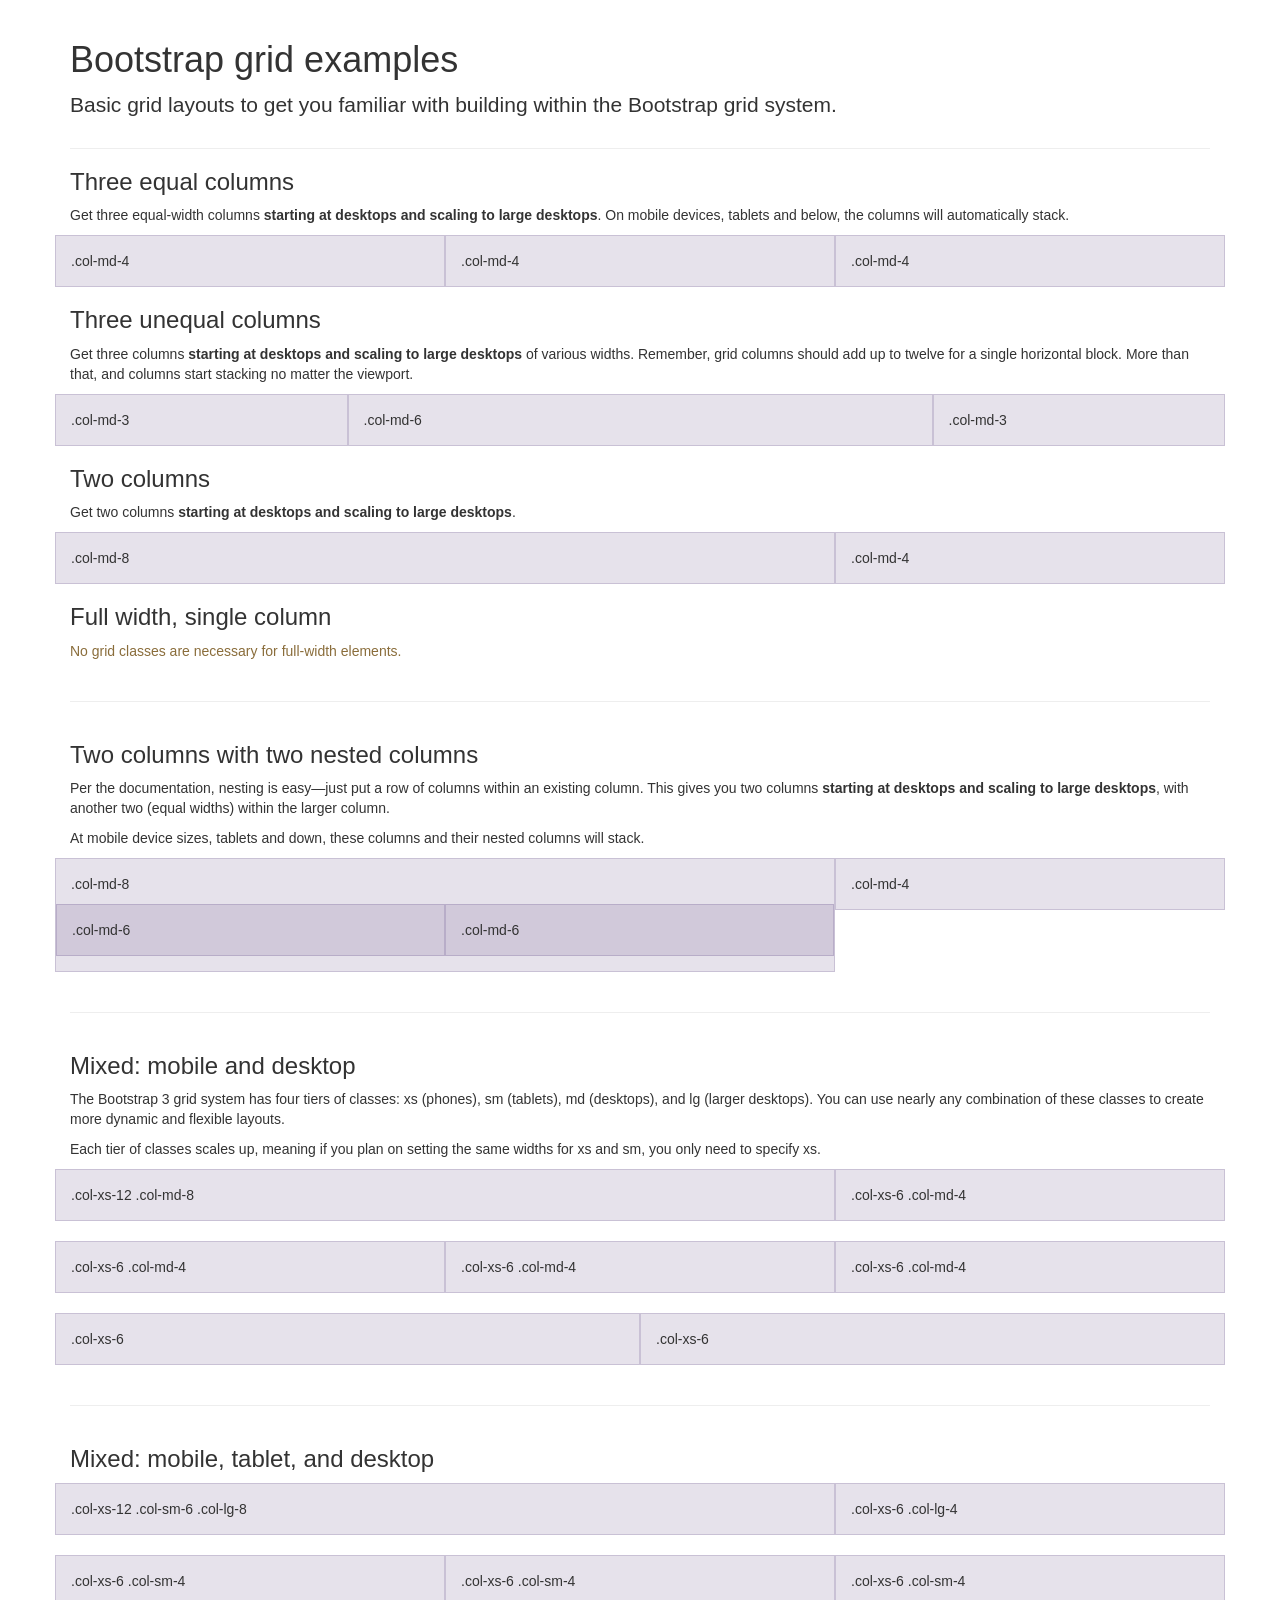
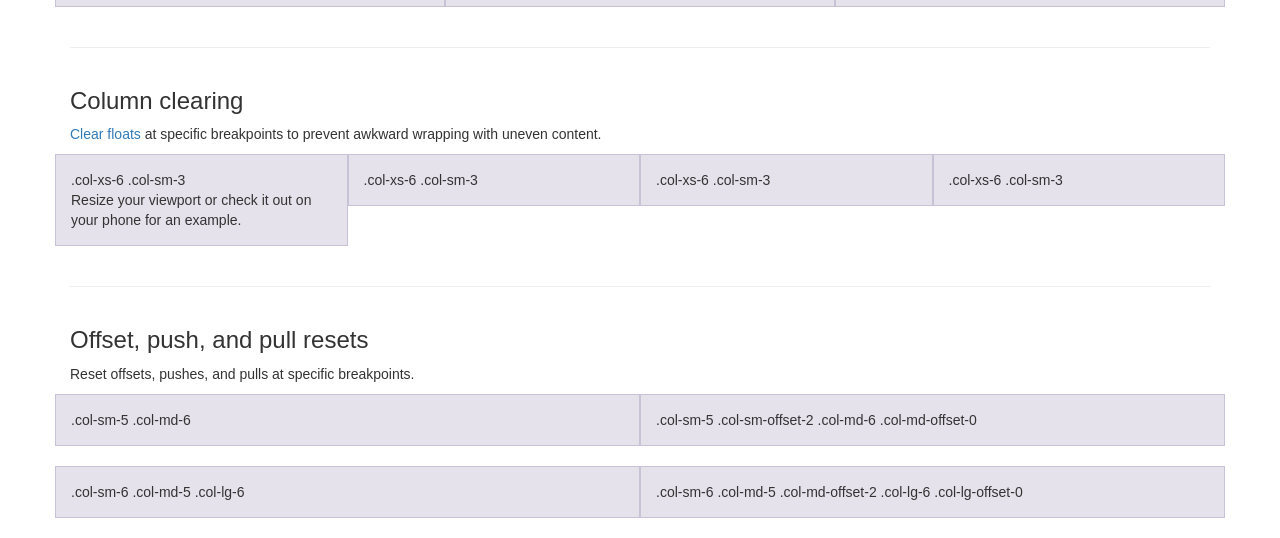
<file: src/ukhtheme/resources/static/bootstrap-3.3.4/docs/examples/grid/index.html>
<!DOCTYPE html>
<html lang="en">
  <head>
    <meta charset="utf-8">
    <meta http-equiv="X-UA-Compatible" content="IE=edge">
    <meta name="viewport" content="width=device-width, initial-scale=1">
    <!-- The above 3 meta tags *must* come first in the head; any other head content must come *after* these tags -->
    <meta name="description" content="">
    <meta name="author" content="">
    <link rel="icon" href="../../favicon.ico">

    <title>Grid Template for Bootstrap</title>

    <!-- Bootstrap core CSS -->
    <link href="../../dist/css/bootstrap.min.css" rel="stylesheet">

    <!-- Custom styles for this template -->
    <link href="grid.css" rel="stylesheet">

    <!-- Just for debugging purposes. Don't actually copy these 2 lines! -->
    <!--[if lt IE 9]><script src="../../assets/js/ie8-responsive-file-warning.js"></script><![endif]-->
    <script src="../../assets/js/ie-emulation-modes-warning.js"></script>

    <!-- HTML5 shim and Respond.js for IE8 support of HTML5 elements and media queries -->
    <!--[if lt IE 9]>
      <script src="https://oss.maxcdn.com/html5shiv/3.7.2/html5shiv.min.js"></script>
      <script src="https://oss.maxcdn.com/respond/1.4.2/respond.min.js"></script>
    <![endif]-->
  </head>

  <body>
    <div class="container">

      <div class="page-header">
        <h1>Bootstrap grid examples</h1>
        <p class="lead">Basic grid layouts to get you familiar with building within the Bootstrap grid system.</p>
      </div>

      <h3>Three equal columns</h3>
      <p>Get three equal-width columns <strong>starting at desktops and scaling to large desktops</strong>. On mobile devices, tablets and below, the columns will automatically stack.</p>
      <div class="row">
        <div class="col-md-4">.col-md-4</div>
        <div class="col-md-4">.col-md-4</div>
        <div class="col-md-4">.col-md-4</div>
      </div>

      <h3>Three unequal columns</h3>
      <p>Get three columns <strong>starting at desktops and scaling to large desktops</strong> of various widths. Remember, grid columns should add up to twelve for a single horizontal block. More than that, and columns start stacking no matter the viewport.</p>
      <div class="row">
        <div class="col-md-3">.col-md-3</div>
        <div class="col-md-6">.col-md-6</div>
        <div class="col-md-3">.col-md-3</div>
      </div>

      <h3>Two columns</h3>
      <p>Get two columns <strong>starting at desktops and scaling to large desktops</strong>.</p>
      <div class="row">
        <div class="col-md-8">.col-md-8</div>
        <div class="col-md-4">.col-md-4</div>
      </div>

      <h3>Full width, single column</h3>
      <p class="text-warning">No grid classes are necessary for full-width elements.</p>

      <hr>

      <h3>Two columns with two nested columns</h3>
      <p>Per the documentation, nesting is easy—just put a row of columns within an existing column. This gives you two columns <strong>starting at desktops and scaling to large desktops</strong>, with another two (equal widths) within the larger column.</p>
      <p>At mobile device sizes, tablets and down, these columns and their nested columns will stack.</p>
      <div class="row">
        <div class="col-md-8">
          .col-md-8
          <div class="row">
            <div class="col-md-6">.col-md-6</div>
            <div class="col-md-6">.col-md-6</div>
          </div>
        </div>
        <div class="col-md-4">.col-md-4</div>
      </div>

      <hr>

      <h3>Mixed: mobile and desktop</h3>
      <p>The Bootstrap 3 grid system has four tiers of classes: xs (phones), sm (tablets), md (desktops), and lg (larger desktops). You can use nearly any combination of these classes to create more dynamic and flexible layouts.</p>
      <p>Each tier of classes scales up, meaning if you plan on setting the same widths for xs and sm, you only need to specify xs.</p>
      <div class="row">
        <div class="col-xs-12 col-md-8">.col-xs-12 .col-md-8</div>
        <div class="col-xs-6 col-md-4">.col-xs-6 .col-md-4</div>
      </div>
      <div class="row">
        <div class="col-xs-6 col-md-4">.col-xs-6 .col-md-4</div>
        <div class="col-xs-6 col-md-4">.col-xs-6 .col-md-4</div>
        <div class="col-xs-6 col-md-4">.col-xs-6 .col-md-4</div>
      </div>
      <div class="row">
        <div class="col-xs-6">.col-xs-6</div>
        <div class="col-xs-6">.col-xs-6</div>
      </div>

      <hr>

      <h3>Mixed: mobile, tablet, and desktop</h3>
      <p></p>
      <div class="row">
        <div class="col-xs-12 col-sm-6 col-lg-8">.col-xs-12 .col-sm-6 .col-lg-8</div>
        <div class="col-xs-6 col-lg-4">.col-xs-6 .col-lg-4</div>
      </div>
      <div class="row">
        <div class="col-xs-6 col-sm-4">.col-xs-6 .col-sm-4</div>
        <div class="col-xs-6 col-sm-4">.col-xs-6 .col-sm-4</div>
        <div class="col-xs-6 col-sm-4">.col-xs-6 .col-sm-4</div>
      </div>

      <hr>

      <h3>Column clearing</h3>
      <p><a href="http://getbootstrap.com/css/#grid-responsive-resets">Clear floats</a> at specific breakpoints to prevent awkward wrapping with uneven content.</p>
      <div class="row">
        <div class="col-xs-6 col-sm-3">
          .col-xs-6 .col-sm-3
          <br>
          Resize your viewport or check it out on your phone for an example.
        </div>
        <div class="col-xs-6 col-sm-3">.col-xs-6 .col-sm-3</div>

        <!-- Add the extra clearfix for only the required viewport -->
        <div class="clearfix visible-xs"></div>

        <div class="col-xs-6 col-sm-3">.col-xs-6 .col-sm-3</div>
        <div class="col-xs-6 col-sm-3">.col-xs-6 .col-sm-3</div>
      </div>

      <hr>

      <h3>Offset, push, and pull resets</h3>
      <p>Reset offsets, pushes, and pulls at specific breakpoints.</p>
      <div class="row">
        <div class="col-sm-5 col-md-6">.col-sm-5 .col-md-6</div>
        <div class="col-sm-5 col-sm-offset-2 col-md-6 col-md-offset-0">.col-sm-5 .col-sm-offset-2 .col-md-6 .col-md-offset-0</div>
      </div>
      <div class="row">
        <div class="col-sm-6 col-md-5 col-lg-6">.col-sm-6 .col-md-5 .col-lg-6</div>
        <div class="col-sm-6 col-md-5 col-md-offset-2 col-lg-6 col-lg-offset-0">.col-sm-6 .col-md-5 .col-md-offset-2 .col-lg-6 .col-lg-offset-0</div>
      </div>


    </div> <!-- /container -->


    <!-- IE10 viewport hack for Surface/desktop Windows 8 bug -->
    <script src="../../assets/js/ie10-viewport-bug-workaround.js"></script>
  </body>
</html>
</file>
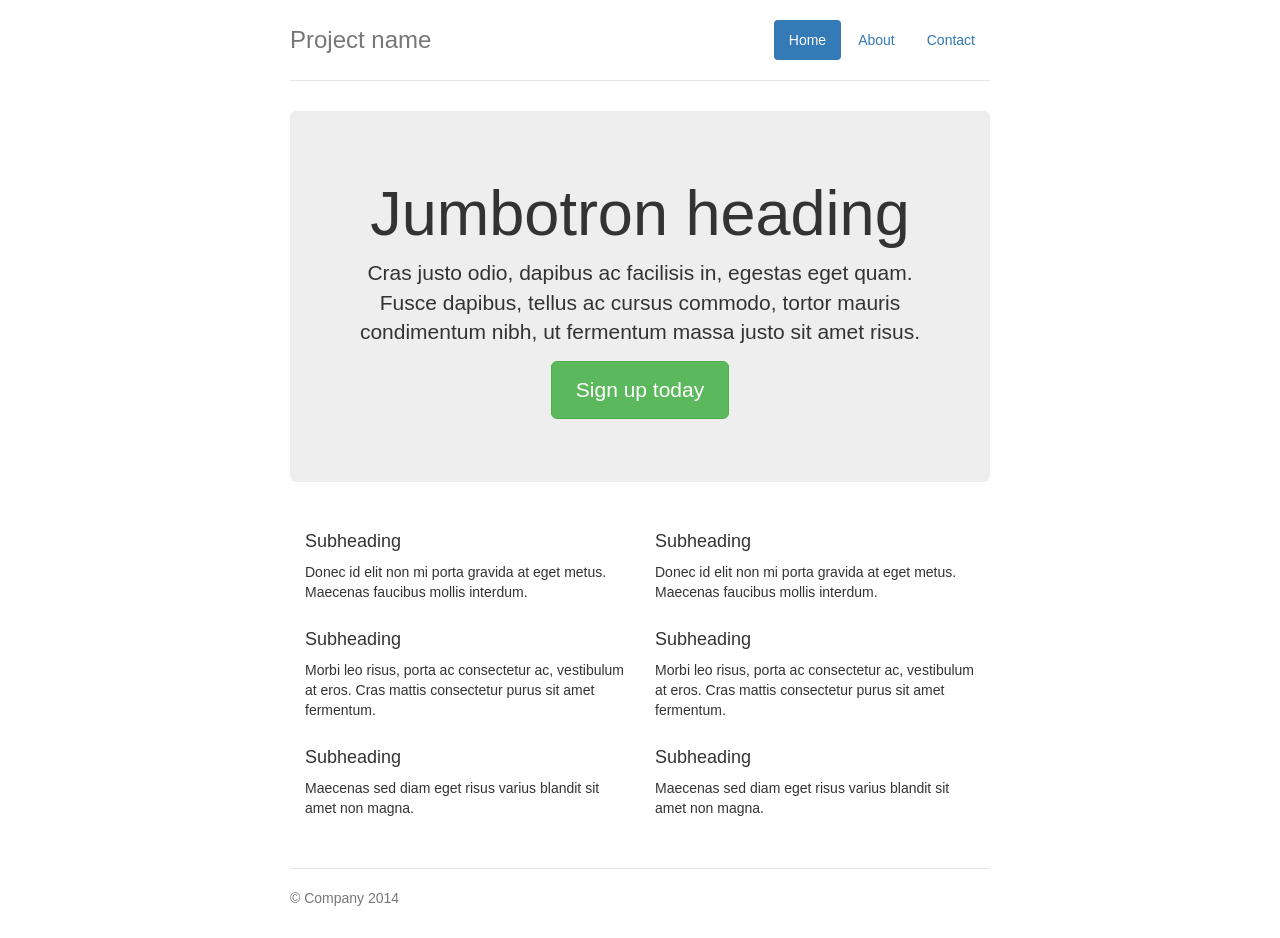
<file: src/ukhtheme/resources/static/bootstrap-3.3.4/docs/examples/jumbotron-narrow/index.html>
<!DOCTYPE html>
<html lang="en">
  <head>
    <meta charset="utf-8">
    <meta http-equiv="X-UA-Compatible" content="IE=edge">
    <meta name="viewport" content="width=device-width, initial-scale=1">
    <!-- The above 3 meta tags *must* come first in the head; any other head content must come *after* these tags -->
    <meta name="description" content="">
    <meta name="author" content="">
    <link rel="icon" href="../../favicon.ico">

    <title>Narrow Jumbotron Template for Bootstrap</title>

    <!-- Bootstrap core CSS -->
    <link href="../../dist/css/bootstrap.min.css" rel="stylesheet">

    <!-- Custom styles for this template -->
    <link href="jumbotron-narrow.css" rel="stylesheet">

    <!-- Just for debugging purposes. Don't actually copy these 2 lines! -->
    <!--[if lt IE 9]><script src="../../assets/js/ie8-responsive-file-warning.js"></script><![endif]-->
    <script src="../../assets/js/ie-emulation-modes-warning.js"></script>

    <!-- HTML5 shim and Respond.js for IE8 support of HTML5 elements and media queries -->
    <!--[if lt IE 9]>
      <script src="https://oss.maxcdn.com/html5shiv/3.7.2/html5shiv.min.js"></script>
      <script src="https://oss.maxcdn.com/respond/1.4.2/respond.min.js"></script>
    <![endif]-->
  </head>

  <body>

    <div class="container">
      <div class="header clearfix">
        <nav>
          <ul class="nav nav-pills pull-right">
            <li role="presentation" class="active"><a href="#">Home</a></li>
            <li role="presentation"><a href="#">About</a></li>
            <li role="presentation"><a href="#">Contact</a></li>
          </ul>
        </nav>
        <h3 class="text-muted">Project name</h3>
      </div>

      <div class="jumbotron">
        <h1>Jumbotron heading</h1>
        <p class="lead">Cras justo odio, dapibus ac facilisis in, egestas eget quam. Fusce dapibus, tellus ac cursus commodo, tortor mauris condimentum nibh, ut fermentum massa justo sit amet risus.</p>
        <p><a class="btn btn-lg btn-success" href="#" role="button">Sign up today</a></p>
      </div>

      <div class="row marketing">
        <div class="col-lg-6">
          <h4>Subheading</h4>
          <p>Donec id elit non mi porta gravida at eget metus. Maecenas faucibus mollis interdum.</p>

          <h4>Subheading</h4>
          <p>Morbi leo risus, porta ac consectetur ac, vestibulum at eros. Cras mattis consectetur purus sit amet fermentum.</p>

          <h4>Subheading</h4>
          <p>Maecenas sed diam eget risus varius blandit sit amet non magna.</p>
        </div>

        <div class="col-lg-6">
          <h4>Subheading</h4>
          <p>Donec id elit non mi porta gravida at eget metus. Maecenas faucibus mollis interdum.</p>

          <h4>Subheading</h4>
          <p>Morbi leo risus, porta ac consectetur ac, vestibulum at eros. Cras mattis consectetur purus sit amet fermentum.</p>

          <h4>Subheading</h4>
          <p>Maecenas sed diam eget risus varius blandit sit amet non magna.</p>
        </div>
      </div>

      <footer class="footer">
        <p>&copy; Company 2014</p>
      </footer>

    </div> <!-- /container -->


    <!-- IE10 viewport hack for Surface/desktop Windows 8 bug -->
    <script src="../../assets/js/ie10-viewport-bug-workaround.js"></script>
  </body>
</html>
</file>
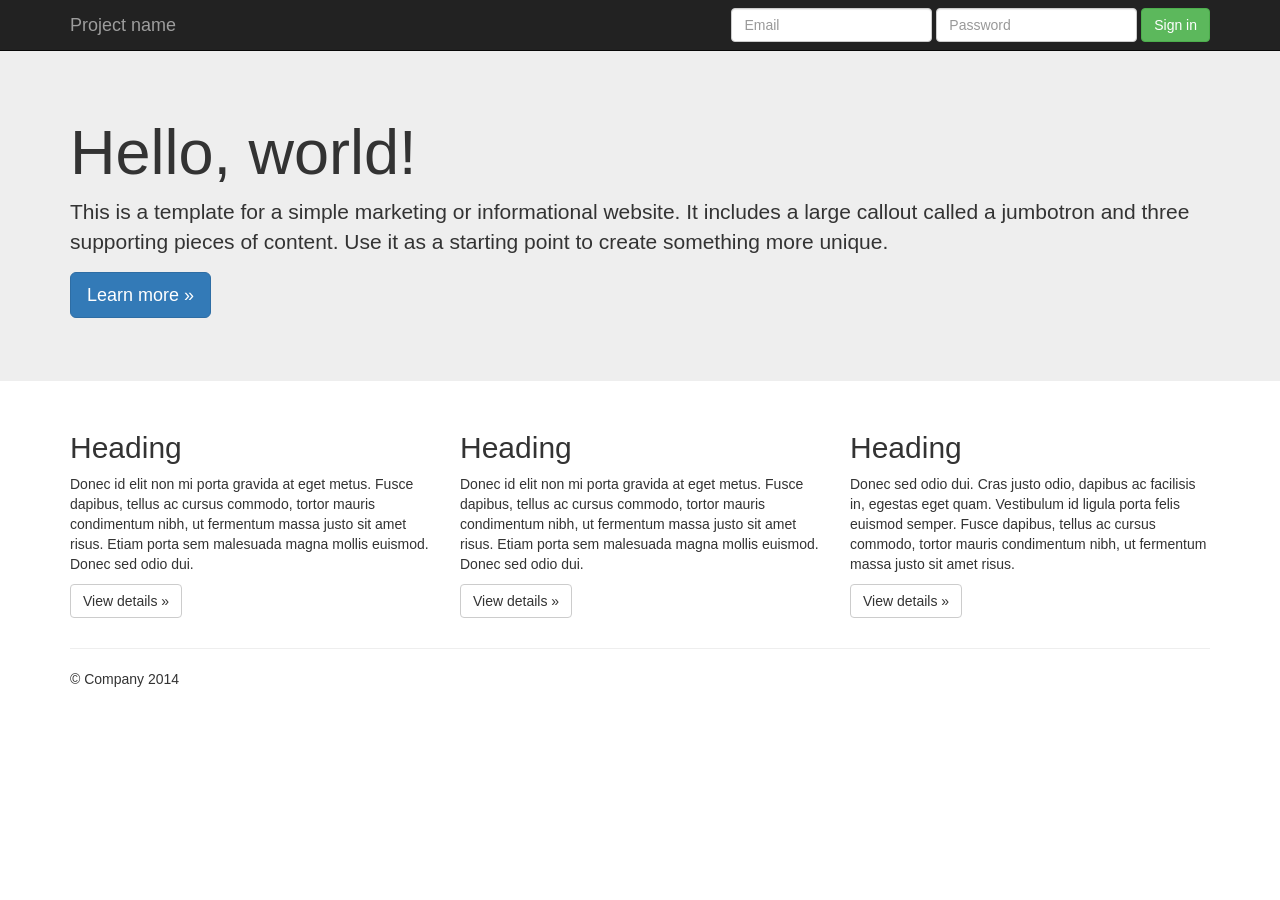
<file: src/ukhtheme/resources/static/bootstrap-3.3.4/docs/examples/jumbotron/index.html>
<!DOCTYPE html>
<html lang="en">
  <head>
    <meta charset="utf-8">
    <meta http-equiv="X-UA-Compatible" content="IE=edge">
    <meta name="viewport" content="width=device-width, initial-scale=1">
    <!-- The above 3 meta tags *must* come first in the head; any other head content must come *after* these tags -->
    <meta name="description" content="">
    <meta name="author" content="">
    <link rel="icon" href="../../favicon.ico">

    <title>Jumbotron Template for Bootstrap</title>

    <!-- Bootstrap core CSS -->
    <link href="../../dist/css/bootstrap.min.css" rel="stylesheet">

    <!-- Custom styles for this template -->
    <link href="jumbotron.css" rel="stylesheet">

    <!-- Just for debugging purposes. Don't actually copy these 2 lines! -->
    <!--[if lt IE 9]><script src="../../assets/js/ie8-responsive-file-warning.js"></script><![endif]-->
    <script src="../../assets/js/ie-emulation-modes-warning.js"></script>

    <!-- HTML5 shim and Respond.js for IE8 support of HTML5 elements and media queries -->
    <!--[if lt IE 9]>
      <script src="https://oss.maxcdn.com/html5shiv/3.7.2/html5shiv.min.js"></script>
      <script src="https://oss.maxcdn.com/respond/1.4.2/respond.min.js"></script>
    <![endif]-->
  </head>

  <body>

    <nav class="navbar navbar-inverse navbar-fixed-top">
      <div class="container">
        <div class="navbar-header">
          <button type="button" class="navbar-toggle collapsed" data-toggle="collapse" data-target="#navbar" aria-expanded="false" aria-controls="navbar">
            <span class="sr-only">Toggle navigation</span>
            <span class="icon-bar"></span>
            <span class="icon-bar"></span>
            <span class="icon-bar"></span>
          </button>
          <a class="navbar-brand" href="#">Project name</a>
        </div>
        <div id="navbar" class="navbar-collapse collapse">
          <form class="navbar-form navbar-right">
            <div class="form-group">
              <input type="text" placeholder="Email" class="form-control">
            </div>
            <div class="form-group">
              <input type="password" placeholder="Password" class="form-control">
            </div>
            <button type="submit" class="btn btn-success">Sign in</button>
          </form>
        </div><!--/.navbar-collapse -->
      </div>
    </nav>

    <!-- Main jumbotron for a primary marketing message or call to action -->
    <div class="jumbotron">
      <div class="container">
        <h1>Hello, world!</h1>
        <p>This is a template for a simple marketing or informational website. It includes a large callout called a jumbotron and three supporting pieces of content. Use it as a starting point to create something more unique.</p>
        <p><a class="btn btn-primary btn-lg" href="#" role="button">Learn more &raquo;</a></p>
      </div>
    </div>

    <div class="container">
      <!-- Example row of columns -->
      <div class="row">
        <div class="col-md-4">
          <h2>Heading</h2>
          <p>Donec id elit non mi porta gravida at eget metus. Fusce dapibus, tellus ac cursus commodo, tortor mauris condimentum nibh, ut fermentum massa justo sit amet risus. Etiam porta sem malesuada magna mollis euismod. Donec sed odio dui. </p>
          <p><a class="btn btn-default" href="#" role="button">View details &raquo;</a></p>
        </div>
        <div class="col-md-4">
          <h2>Heading</h2>
          <p>Donec id elit non mi porta gravida at eget metus. Fusce dapibus, tellus ac cursus commodo, tortor mauris condimentum nibh, ut fermentum massa justo sit amet risus. Etiam porta sem malesuada magna mollis euismod. Donec sed odio dui. </p>
          <p><a class="btn btn-default" href="#" role="button">View details &raquo;</a></p>
       </div>
        <div class="col-md-4">
          <h2>Heading</h2>
          <p>Donec sed odio dui. Cras justo odio, dapibus ac facilisis in, egestas eget quam. Vestibulum id ligula porta felis euismod semper. Fusce dapibus, tellus ac cursus commodo, tortor mauris condimentum nibh, ut fermentum massa justo sit amet risus.</p>
          <p><a class="btn btn-default" href="#" role="button">View details &raquo;</a></p>
        </div>
      </div>

      <hr>

      <footer>
        <p>&copy; Company 2014</p>
      </footer>
    </div> <!-- /container -->


    <!-- Bootstrap core JavaScript
    ================================================== -->
    <!-- Placed at the end of the document so the pages load faster -->
    <script src="https://ajax.googleapis.com/ajax/libs/jquery/1.11.2/jquery.min.js"></script>
    <script src="../../dist/js/bootstrap.min.js"></script>
    <!-- IE10 viewport hack for Surface/desktop Windows 8 bug -->
    <script src="../../assets/js/ie10-viewport-bug-workaround.js"></script>
  </body>
</html>
</file>
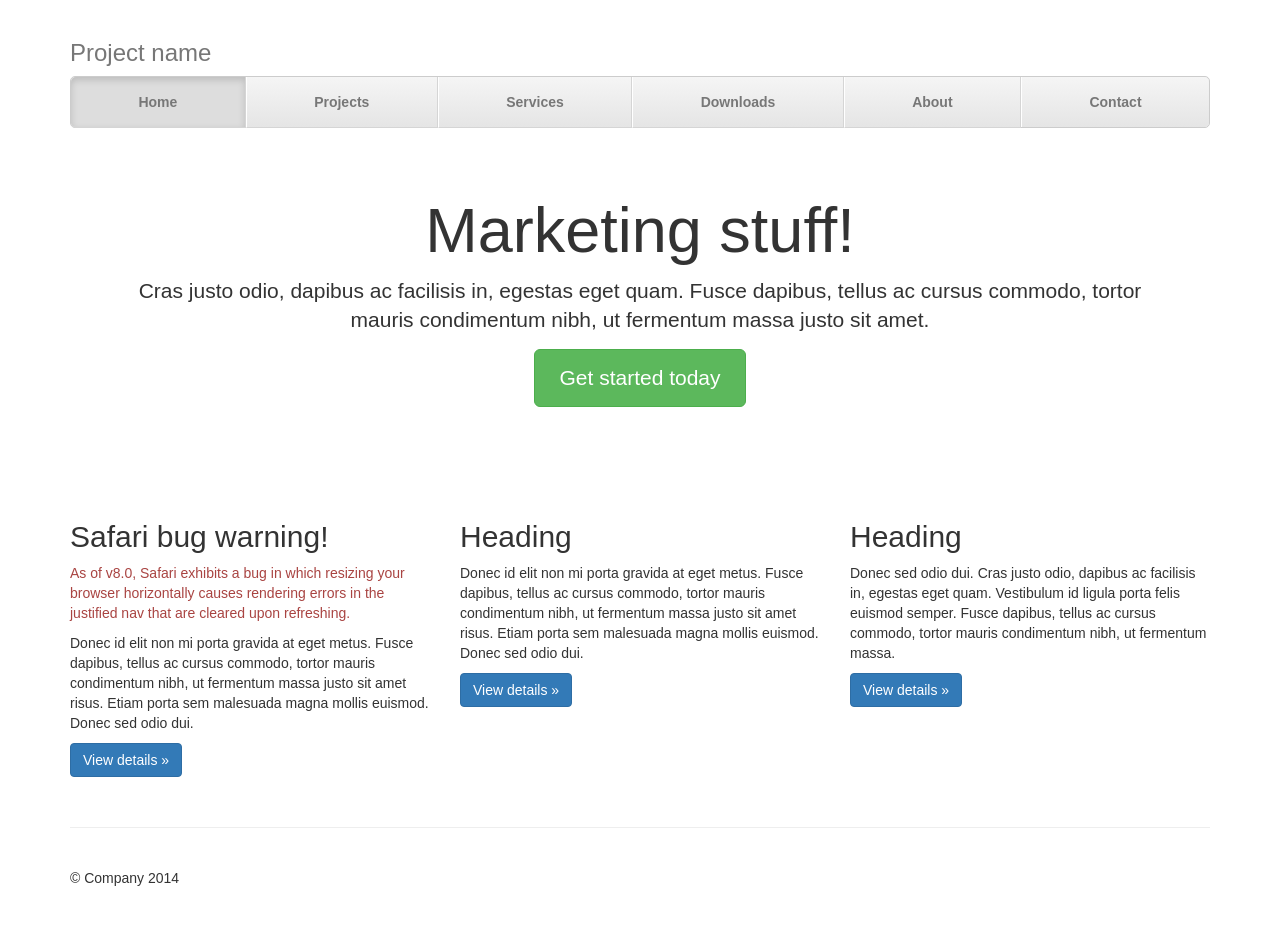
<file: src/ukhtheme/resources/static/bootstrap-3.3.4/docs/examples/justified-nav/index.html>
<!DOCTYPE html>
<html lang="en">
  <head>
    <meta charset="utf-8">
    <meta http-equiv="X-UA-Compatible" content="IE=edge">
    <meta name="viewport" content="width=device-width, initial-scale=1">
    <!-- The above 3 meta tags *must* come first in the head; any other head content must come *after* these tags -->
    <meta name="description" content="">
    <meta name="author" content="">
    <link rel="icon" href="../../favicon.ico">

    <title>Justified Nav Template for Bootstrap</title>

    <!-- Bootstrap core CSS -->
    <link href="../../dist/css/bootstrap.min.css" rel="stylesheet">

    <!-- Custom styles for this template -->
    <link href="justified-nav.css" rel="stylesheet">

    <!-- Just for debugging purposes. Don't actually copy these 2 lines! -->
    <!--[if lt IE 9]><script src="../../assets/js/ie8-responsive-file-warning.js"></script><![endif]-->
    <script src="../../assets/js/ie-emulation-modes-warning.js"></script>

    <!-- HTML5 shim and Respond.js for IE8 support of HTML5 elements and media queries -->
    <!--[if lt IE 9]>
      <script src="https://oss.maxcdn.com/html5shiv/3.7.2/html5shiv.min.js"></script>
      <script src="https://oss.maxcdn.com/respond/1.4.2/respond.min.js"></script>
    <![endif]-->
  </head>

  <body>

    <div class="container">

      <!-- The justified navigation menu is meant for single line per list item.
           Multiple lines will require custom code not provided by Bootstrap. -->
      <div class="masthead">
        <h3 class="text-muted">Project name</h3>
        <nav>
          <ul class="nav nav-justified">
            <li class="active"><a href="#">Home</a></li>
            <li><a href="#">Projects</a></li>
            <li><a href="#">Services</a></li>
            <li><a href="#">Downloads</a></li>
            <li><a href="#">About</a></li>
            <li><a href="#">Contact</a></li>
          </ul>
        </nav>
      </div>

      <!-- Jumbotron -->
      <div class="jumbotron">
        <h1>Marketing stuff!</h1>
        <p class="lead">Cras justo odio, dapibus ac facilisis in, egestas eget quam. Fusce dapibus, tellus ac cursus commodo, tortor mauris condimentum nibh, ut fermentum massa justo sit amet.</p>
        <p><a class="btn btn-lg btn-success" href="#" role="button">Get started today</a></p>
      </div>

      <!-- Example row of columns -->
      <div class="row">
        <div class="col-lg-4">
          <h2>Safari bug warning!</h2>
          <p class="text-danger">As of v8.0, Safari exhibits a bug in which resizing your browser horizontally causes rendering errors in the justified nav that are cleared upon refreshing.</p>
          <p>Donec id elit non mi porta gravida at eget metus. Fusce dapibus, tellus ac cursus commodo, tortor mauris condimentum nibh, ut fermentum massa justo sit amet risus. Etiam porta sem malesuada magna mollis euismod. Donec sed odio dui. </p>
          <p><a class="btn btn-primary" href="#" role="button">View details &raquo;</a></p>
        </div>
        <div class="col-lg-4">
          <h2>Heading</h2>
          <p>Donec id elit non mi porta gravida at eget metus. Fusce dapibus, tellus ac cursus commodo, tortor mauris condimentum nibh, ut fermentum massa justo sit amet risus. Etiam porta sem malesuada magna mollis euismod. Donec sed odio dui. </p>
          <p><a class="btn btn-primary" href="#" role="button">View details &raquo;</a></p>
       </div>
        <div class="col-lg-4">
          <h2>Heading</h2>
          <p>Donec sed odio dui. Cras justo odio, dapibus ac facilisis in, egestas eget quam. Vestibulum id ligula porta felis euismod semper. Fusce dapibus, tellus ac cursus commodo, tortor mauris condimentum nibh, ut fermentum massa.</p>
          <p><a class="btn btn-primary" href="#" role="button">View details &raquo;</a></p>
        </div>
      </div>

      <!-- Site footer -->
      <footer class="footer">
        <p>&copy; Company 2014</p>
      </footer>

    </div> <!-- /container -->


    <!-- IE10 viewport hack for Surface/desktop Windows 8 bug -->
    <script src="../../assets/js/ie10-viewport-bug-workaround.js"></script>
  </body>
</html>
</file>
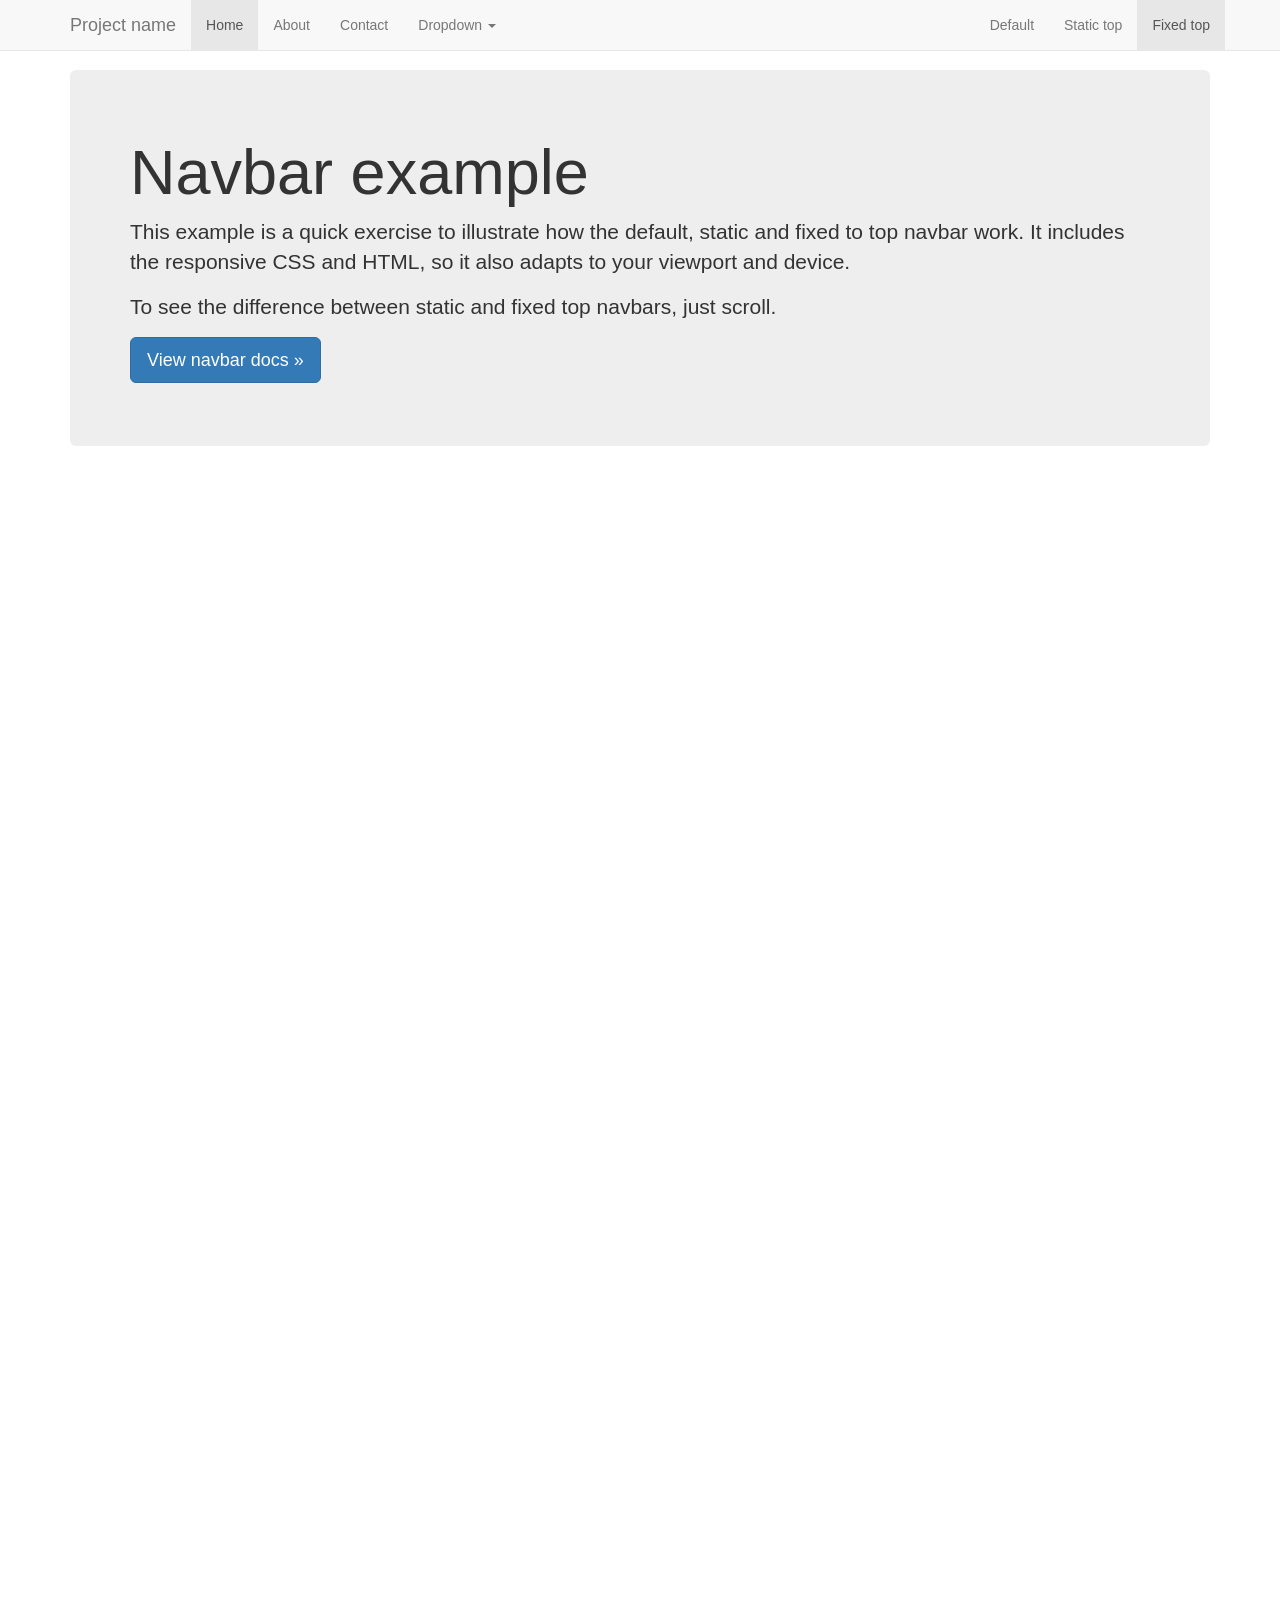
<file: src/ukhtheme/resources/static/bootstrap-3.3.4/docs/examples/navbar-fixed-top/index.html>
<!DOCTYPE html>
<html lang="en">
  <head>
    <meta charset="utf-8">
    <meta http-equiv="X-UA-Compatible" content="IE=edge">
    <meta name="viewport" content="width=device-width, initial-scale=1">
    <!-- The above 3 meta tags *must* come first in the head; any other head content must come *after* these tags -->
    <meta name="description" content="">
    <meta name="author" content="">
    <link rel="icon" href="../../favicon.ico">

    <title>Fixed Top Navbar Example for Bootstrap</title>

    <!-- Bootstrap core CSS -->
    <link href="../../dist/css/bootstrap.min.css" rel="stylesheet">

    <!-- Custom styles for this template -->
    <link href="navbar-fixed-top.css" rel="stylesheet">

    <!-- Just for debugging purposes. Don't actually copy these 2 lines! -->
    <!--[if lt IE 9]><script src="../../assets/js/ie8-responsive-file-warning.js"></script><![endif]-->
    <script src="../../assets/js/ie-emulation-modes-warning.js"></script>

    <!-- HTML5 shim and Respond.js for IE8 support of HTML5 elements and media queries -->
    <!--[if lt IE 9]>
      <script src="https://oss.maxcdn.com/html5shiv/3.7.2/html5shiv.min.js"></script>
      <script src="https://oss.maxcdn.com/respond/1.4.2/respond.min.js"></script>
    <![endif]-->
  </head>

  <body>

    <!-- Fixed navbar -->
    <nav class="navbar navbar-default navbar-fixed-top">
      <div class="container">
        <div class="navbar-header">
          <button type="button" class="navbar-toggle collapsed" data-toggle="collapse" data-target="#navbar" aria-expanded="false" aria-controls="navbar">
            <span class="sr-only">Toggle navigation</span>
            <span class="icon-bar"></span>
            <span class="icon-bar"></span>
            <span class="icon-bar"></span>
          </button>
          <a class="navbar-brand" href="#">Project name</a>
        </div>
        <div id="navbar" class="navbar-collapse collapse">
          <ul class="nav navbar-nav">
            <li class="active"><a href="#">Home</a></li>
            <li><a href="#about">About</a></li>
            <li><a href="#contact">Contact</a></li>
            <li class="dropdown">
              <a href="#" class="dropdown-toggle" data-toggle="dropdown" role="button" aria-expanded="false">Dropdown <span class="caret"></span></a>
              <ul class="dropdown-menu" role="menu">
                <li><a href="#">Action</a></li>
                <li><a href="#">Another action</a></li>
                <li><a href="#">Something else here</a></li>
                <li class="divider"></li>
                <li class="dropdown-header">Nav header</li>
                <li><a href="#">Separated link</a></li>
                <li><a href="#">One more separated link</a></li>
              </ul>
            </li>
          </ul>
          <ul class="nav navbar-nav navbar-right">
            <li><a href="../navbar/">Default</a></li>
            <li><a href="../navbar-static-top/">Static top</a></li>
            <li class="active"><a href="./">Fixed top <span class="sr-only">(current)</span></a></li>
          </ul>
        </div><!--/.nav-collapse -->
      </div>
    </nav>

    <div class="container">

      <!-- Main component for a primary marketing message or call to action -->
      <div class="jumbotron">
        <h1>Navbar example</h1>
        <p>This example is a quick exercise to illustrate how the default, static and fixed to top navbar work. It includes the responsive CSS and HTML, so it also adapts to your viewport and device.</p>
        <p>To see the difference between static and fixed top navbars, just scroll.</p>
        <p>
          <a class="btn btn-lg btn-primary" href="../../components/#navbar" role="button">View navbar docs &raquo;</a>
        </p>
      </div>

    </div> <!-- /container -->


    <!-- Bootstrap core JavaScript
    ================================================== -->
    <!-- Placed at the end of the document so the pages load faster -->
    <script src="https://ajax.googleapis.com/ajax/libs/jquery/1.11.2/jquery.min.js"></script>
    <script src="../../dist/js/bootstrap.min.js"></script>
    <!-- IE10 viewport hack for Surface/desktop Windows 8 bug -->
    <script src="../../assets/js/ie10-viewport-bug-workaround.js"></script>
  </body>
</html>
</file>
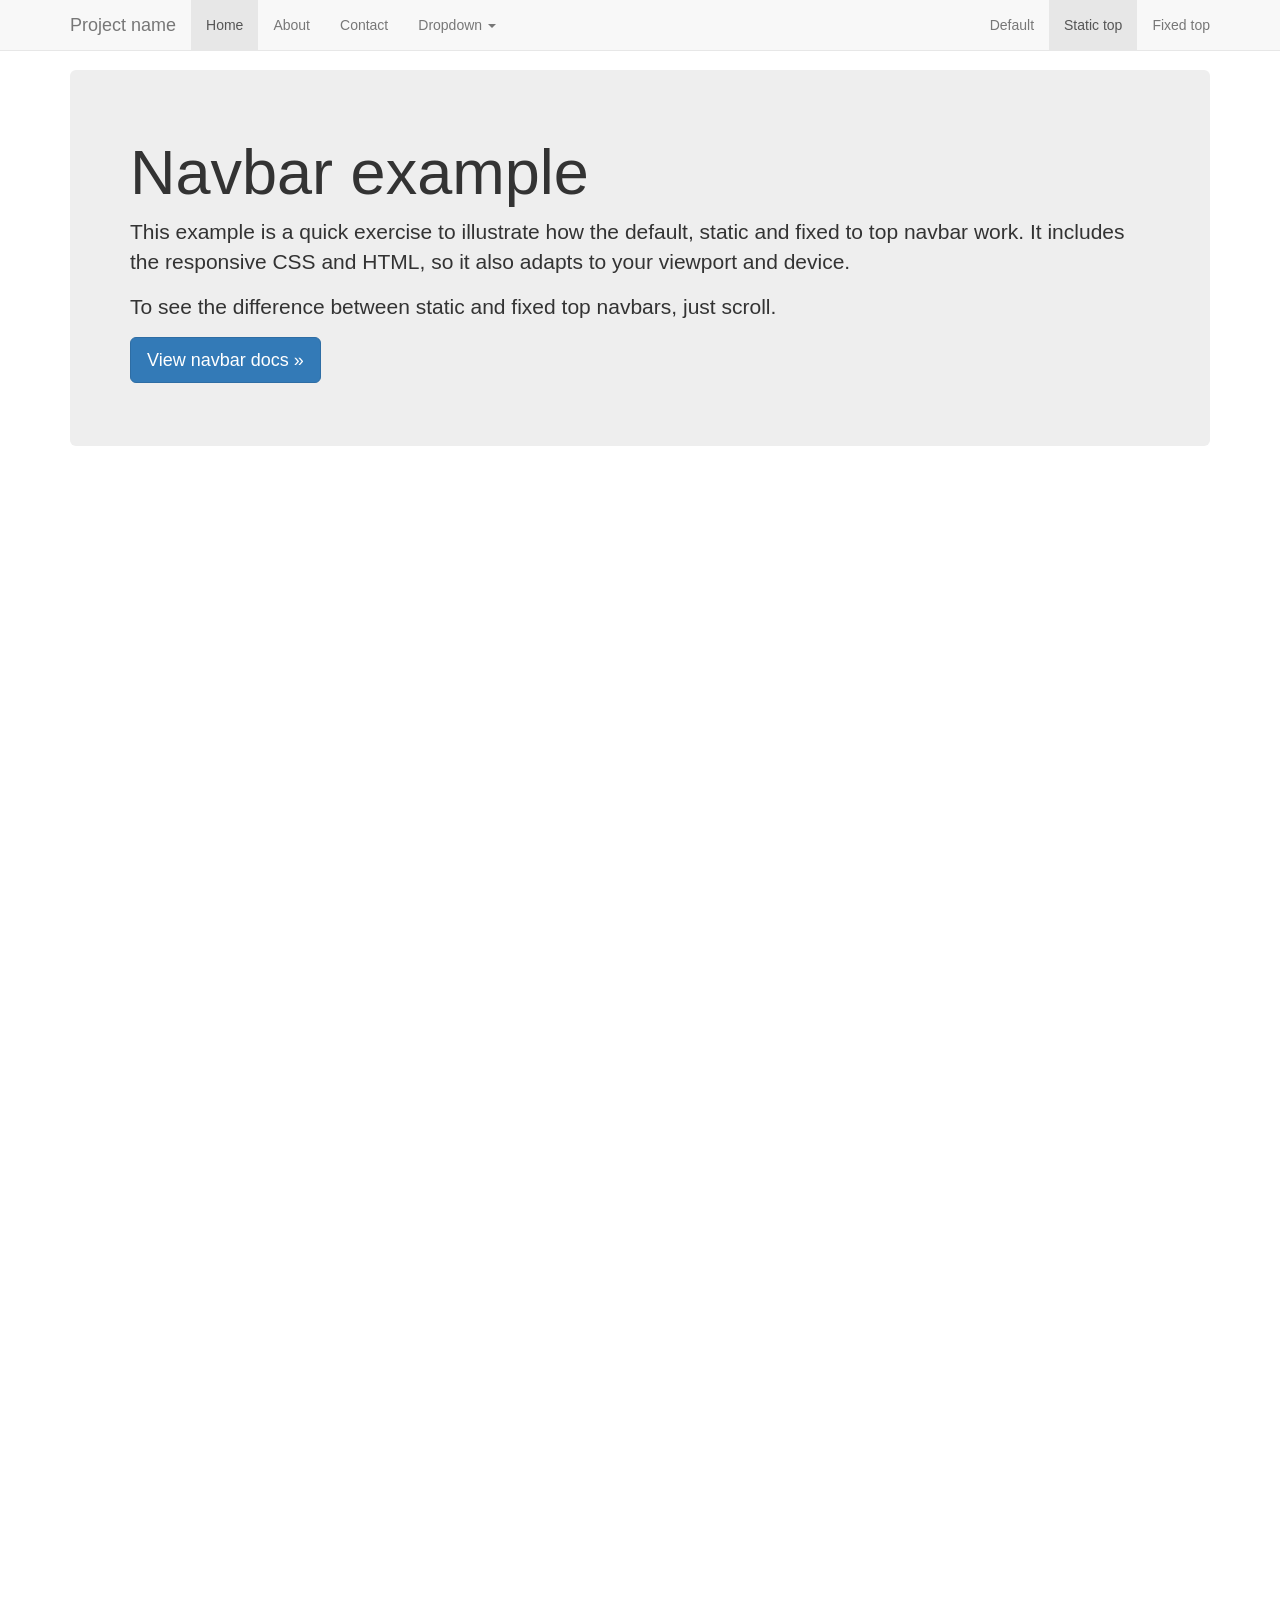
<file: src/ukhtheme/resources/static/bootstrap-3.3.4/docs/examples/navbar-static-top/index.html>
<!DOCTYPE html>
<html lang="en">
  <head>
    <meta charset="utf-8">
    <meta http-equiv="X-UA-Compatible" content="IE=edge">
    <meta name="viewport" content="width=device-width, initial-scale=1">
    <!-- The above 3 meta tags *must* come first in the head; any other head content must come *after* these tags -->
    <meta name="description" content="">
    <meta name="author" content="">
    <link rel="icon" href="../../favicon.ico">

    <title>Static Top Navbar Example for Bootstrap</title>

    <!-- Bootstrap core CSS -->
    <link href="../../dist/css/bootstrap.min.css" rel="stylesheet">

    <!-- Custom styles for this template -->
    <link href="navbar-static-top.css" rel="stylesheet">

    <!-- Just for debugging purposes. Don't actually copy these 2 lines! -->
    <!--[if lt IE 9]><script src="../../assets/js/ie8-responsive-file-warning.js"></script><![endif]-->
    <script src="../../assets/js/ie-emulation-modes-warning.js"></script>

    <!-- HTML5 shim and Respond.js for IE8 support of HTML5 elements and media queries -->
    <!--[if lt IE 9]>
      <script src="https://oss.maxcdn.com/html5shiv/3.7.2/html5shiv.min.js"></script>
      <script src="https://oss.maxcdn.com/respond/1.4.2/respond.min.js"></script>
    <![endif]-->
  </head>

  <body>

    <!-- Static navbar -->
    <nav class="navbar navbar-default navbar-static-top">
      <div class="container">
        <div class="navbar-header">
          <button type="button" class="navbar-toggle collapsed" data-toggle="collapse" data-target="#navbar" aria-expanded="false" aria-controls="navbar">
            <span class="sr-only">Toggle navigation</span>
            <span class="icon-bar"></span>
            <span class="icon-bar"></span>
            <span class="icon-bar"></span>
          </button>
          <a class="navbar-brand" href="#">Project name</a>
        </div>
        <div id="navbar" class="navbar-collapse collapse">
          <ul class="nav navbar-nav">
            <li class="active"><a href="#">Home</a></li>
            <li><a href="#about">About</a></li>
            <li><a href="#contact">Contact</a></li>
            <li class="dropdown">
              <a href="#" class="dropdown-toggle" data-toggle="dropdown" role="button" aria-expanded="false">Dropdown <span class="caret"></span></a>
              <ul class="dropdown-menu" role="menu">
                <li><a href="#">Action</a></li>
                <li><a href="#">Another action</a></li>
                <li><a href="#">Something else here</a></li>
                <li class="divider"></li>
                <li class="dropdown-header">Nav header</li>
                <li><a href="#">Separated link</a></li>
                <li><a href="#">One more separated link</a></li>
              </ul>
            </li>
          </ul>
          <ul class="nav navbar-nav navbar-right">
            <li><a href="../navbar/">Default</a></li>
            <li class="active"><a href="./">Static top <span class="sr-only">(current)</span></a></li>
            <li><a href="../navbar-fixed-top/">Fixed top</a></li>
          </ul>
        </div><!--/.nav-collapse -->
      </div>
    </nav>


    <div class="container">

      <!-- Main component for a primary marketing message or call to action -->
      <div class="jumbotron">
        <h1>Navbar example</h1>
        <p>This example is a quick exercise to illustrate how the default, static and fixed to top navbar work. It includes the responsive CSS and HTML, so it also adapts to your viewport and device.</p>
        <p>To see the difference between static and fixed top navbars, just scroll.</p>
        <p>
          <a class="btn btn-lg btn-primary" href="../../components/#navbar" role="button">View navbar docs &raquo;</a>
        </p>
      </div>

    </div> <!-- /container -->


    <!-- Bootstrap core JavaScript
    ================================================== -->
    <!-- Placed at the end of the document so the pages load faster -->
    <script src="https://ajax.googleapis.com/ajax/libs/jquery/1.11.2/jquery.min.js"></script>
    <script src="../../dist/js/bootstrap.min.js"></script>
    <!-- IE10 viewport hack for Surface/desktop Windows 8 bug -->
    <script src="../../assets/js/ie10-viewport-bug-workaround.js"></script>
  </body>
</html>
</file>
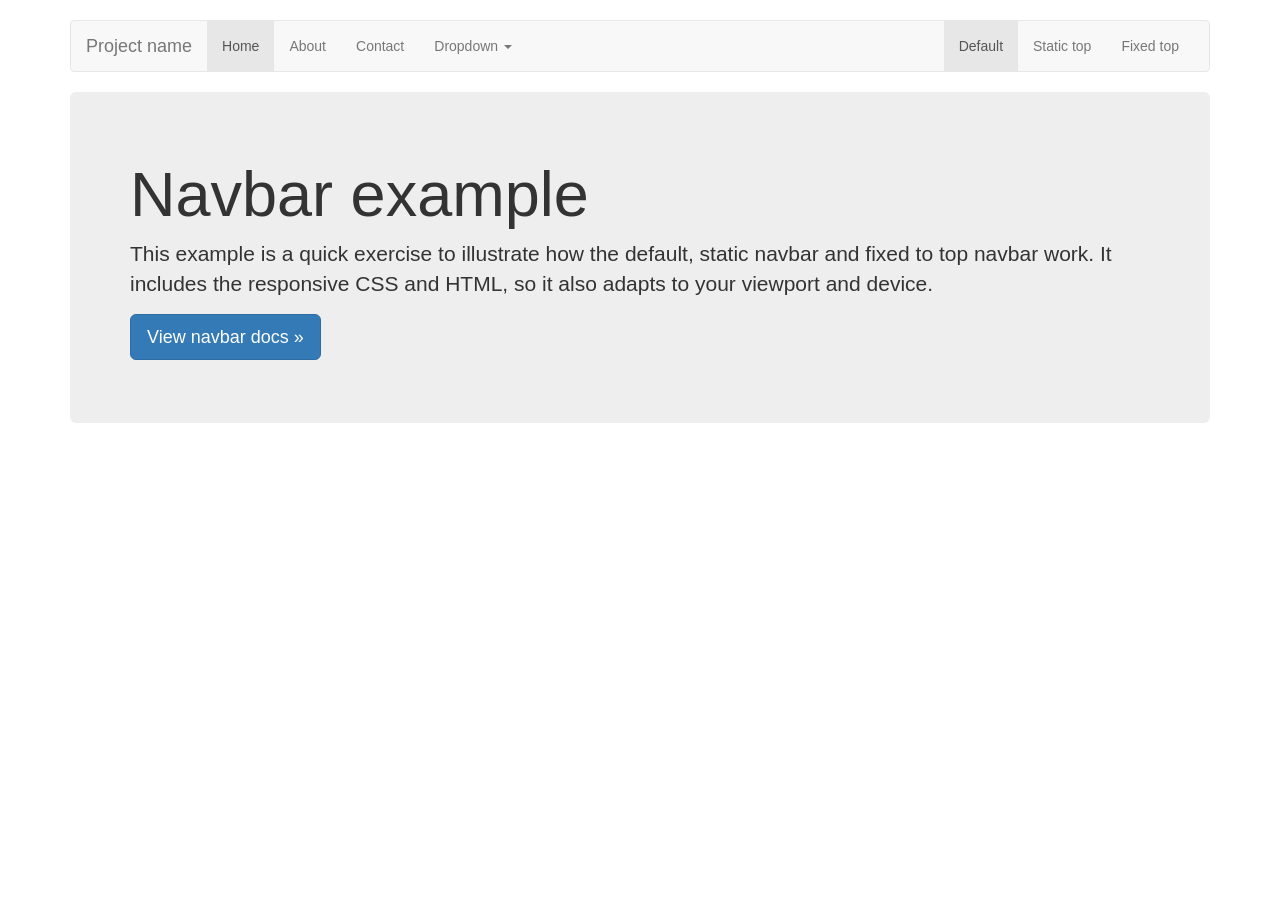
<file: src/ukhtheme/resources/static/bootstrap-3.3.4/docs/examples/navbar/index.html>
<!DOCTYPE html>
<html lang="en">
  <head>
    <meta charset="utf-8">
    <meta http-equiv="X-UA-Compatible" content="IE=edge">
    <meta name="viewport" content="width=device-width, initial-scale=1">
    <!-- The above 3 meta tags *must* come first in the head; any other head content must come *after* these tags -->
    <meta name="description" content="">
    <meta name="author" content="">
    <link rel="icon" href="../../favicon.ico">

    <title>Navbar Template for Bootstrap</title>

    <!-- Bootstrap core CSS -->
    <link href="../../dist/css/bootstrap.min.css" rel="stylesheet">

    <!-- Custom styles for this template -->
    <link href="navbar.css" rel="stylesheet">

    <!-- Just for debugging purposes. Don't actually copy these 2 lines! -->
    <!--[if lt IE 9]><script src="../../assets/js/ie8-responsive-file-warning.js"></script><![endif]-->
    <script src="../../assets/js/ie-emulation-modes-warning.js"></script>

    <!-- HTML5 shim and Respond.js for IE8 support of HTML5 elements and media queries -->
    <!--[if lt IE 9]>
      <script src="https://oss.maxcdn.com/html5shiv/3.7.2/html5shiv.min.js"></script>
      <script src="https://oss.maxcdn.com/respond/1.4.2/respond.min.js"></script>
    <![endif]-->
  </head>

  <body>

    <div class="container">

      <!-- Static navbar -->
      <nav class="navbar navbar-default">
        <div class="container-fluid">
          <div class="navbar-header">
            <button type="button" class="navbar-toggle collapsed" data-toggle="collapse" data-target="#navbar" aria-expanded="false" aria-controls="navbar">
              <span class="sr-only">Toggle navigation</span>
              <span class="icon-bar"></span>
              <span class="icon-bar"></span>
              <span class="icon-bar"></span>
            </button>
            <a class="navbar-brand" href="#">Project name</a>
          </div>
          <div id="navbar" class="navbar-collapse collapse">
            <ul class="nav navbar-nav">
              <li class="active"><a href="#">Home</a></li>
              <li><a href="#">About</a></li>
              <li><a href="#">Contact</a></li>
              <li class="dropdown">
                <a href="#" class="dropdown-toggle" data-toggle="dropdown" role="button" aria-expanded="false">Dropdown <span class="caret"></span></a>
                <ul class="dropdown-menu" role="menu">
                  <li><a href="#">Action</a></li>
                  <li><a href="#">Another action</a></li>
                  <li><a href="#">Something else here</a></li>
                  <li class="divider"></li>
                  <li class="dropdown-header">Nav header</li>
                  <li><a href="#">Separated link</a></li>
                  <li><a href="#">One more separated link</a></li>
                </ul>
              </li>
            </ul>
            <ul class="nav navbar-nav navbar-right">
              <li class="active"><a href="./">Default <span class="sr-only">(current)</span></a></li>
              <li><a href="../navbar-static-top/">Static top</a></li>
              <li><a href="../navbar-fixed-top/">Fixed top</a></li>
            </ul>
          </div><!--/.nav-collapse -->
        </div><!--/.container-fluid -->
      </nav>

      <!-- Main component for a primary marketing message or call to action -->
      <div class="jumbotron">
        <h1>Navbar example</h1>
        <p>This example is a quick exercise to illustrate how the default, static navbar and fixed to top navbar work. It includes the responsive CSS and HTML, so it also adapts to your viewport and device.</p>
        <p>
          <a class="btn btn-lg btn-primary" href="../../components/#navbar" role="button">View navbar docs &raquo;</a>
        </p>
      </div>

    </div> <!-- /container -->


    <!-- Bootstrap core JavaScript
    ================================================== -->
    <!-- Placed at the end of the document so the pages load faster -->
    <script src="https://ajax.googleapis.com/ajax/libs/jquery/1.11.2/jquery.min.js"></script>
    <script src="../../dist/js/bootstrap.min.js"></script>
    <!-- IE10 viewport hack for Surface/desktop Windows 8 bug -->
    <script src="../../assets/js/ie10-viewport-bug-workaround.js"></script>
  </body>
</html>
</file>
<file: src/ukhtheme/resources/static/bootstrap-3.3.4/docs/examples/blog/blog.css>
/*
 * Globals
 */

body {
  font-family: Georgia, "Times New Roman", Times, serif;
  color: #555;
}

h1, .h1,
h2, .h2,
h3, .h3,
h4, .h4,
h5, .h5,
h6, .h6 {
  margin-top: 0;
  font-family: "Helvetica Neue", Helvetica, Arial, sans-serif;
  font-weight: normal;
  color: #333;
}


/*
 * Override Bootstrap's default container.
 */

@media (min-width: 1200px) {
  .container {
    width: 970px;
  }
}


/*
 * Masthead for nav
 */

.blog-masthead {
  background-color: #428bca;
  -webkit-box-shadow: inset 0 -2px 5px rgba(0,0,0,.1);
          box-shadow: inset 0 -2px 5px rgba(0,0,0,.1);
}

/* Nav links */
.blog-nav-item {
  position: relative;
  display: inline-block;
  padding: 10px;
  font-weight: 500;
  color: #cdddeb;
}
.blog-nav-item:hover,
.blog-nav-item:focus {
  color: #fff;
  text-decoration: none;
}

/* Active state gets a caret at the bottom */
.blog-nav .active {
  color: #fff;
}
.blog-nav .active:after {
  position: absolute;
  bottom: 0;
  left: 50%;
  width: 0;
  height: 0;
  margin-left: -5px;
  vertical-align: middle;
  content: " ";
  border-right: 5px solid transparent;
  border-bottom: 5px solid;
  border-left: 5px solid transparent;
}


/*
 * Blog name and description
 */

.blog-header {
  padding-top: 20px;
  padding-bottom: 20px;
}
.blog-title {
  margin-top: 30px;
  margin-bottom: 0;
  font-size: 60px;
  font-weight: normal;
}
.blog-description {
  font-size: 20px;
  color: #999;
}


/*
 * Main column and sidebar layout
 */

.blog-main {
  font-size: 18px;
  line-height: 1.5;
}

/* Sidebar modules for boxing content */
.sidebar-module {
  padding: 15px;
  margin: 0 -15px 15px;
}
.sidebar-module-inset {
  padding: 15px;
  background-color: #f5f5f5;
  border-radius: 4px;
}
.sidebar-module-inset p:last-child,
.sidebar-module-inset ul:last-child,
.sidebar-module-inset ol:last-child {
  margin-bottom: 0;
}


/* Pagination */
.pager {
  margin-bottom: 60px;
  text-align: left;
}
.pager > li > a {
  width: 140px;
  padding: 10px 20px;
  text-align: center;
  border-radius: 30px;
}


/*
 * Blog posts
 */

.blog-post {
  margin-bottom: 60px;
}
.blog-post-title {
  margin-bottom: 5px;
  font-size: 40px;
}
.blog-post-meta {
  margin-bottom: 20px;
  color: #999;
}


/*
 * Footer
 */

.blog-footer {
  padding: 40px 0;
  color: #999;
  text-align: center;
  background-color: #f9f9f9;
  border-top: 1px solid #e5e5e5;
}
.blog-footer p:last-child {
  margin-bottom: 0;
}
</file>
<file: src/ukhtheme/resources/static/bootstrap-3.3.4/docs/examples/carousel/carousel.css>
/* GLOBAL STYLES
-------------------------------------------------- */
/* Padding below the footer and lighter body text */

body {
  padding-bottom: 40px;
  color: #5a5a5a;
}


/* CUSTOMIZE THE NAVBAR
-------------------------------------------------- */

/* Special class on .container surrounding .navbar, used for positioning it into place. */
.navbar-wrapper {
  position: absolute;
  top: 0;
  right: 0;
  left: 0;
  z-index: 20;
}

/* Flip around the padding for proper display in narrow viewports */
.navbar-wrapper > .container {
  padding-right: 0;
  padding-left: 0;
}
.navbar-wrapper .navbar {
  padding-right: 15px;
  padding-left: 15px;
}
.navbar-wrapper .navbar .container {
  width: auto;
}


/* CUSTOMIZE THE CAROUSEL
-------------------------------------------------- */

/* Carousel base class */
.carousel {
  height: 500px;
  margin-bottom: 60px;
}
/* Since positioning the image, we need to help out the caption */
.carousel-caption {
  z-index: 10;
}

/* Declare heights because of positioning of img element */
.carousel .item {
  height: 500px;
  background-color: #777;
}
.carousel-inner > .item > img {
  position: absolute;
  top: 0;
  left: 0;
  min-width: 100%;
  height: 500px;
}


/* MARKETING CONTENT
-------------------------------------------------- */

/* Center align the text within the three columns below the carousel */
.marketing .col-lg-4 {
  margin-bottom: 20px;
  text-align: center;
}
.marketing h2 {
  font-weight: normal;
}
.marketing .col-lg-4 p {
  margin-right: 10px;
  margin-left: 10px;
}


/* Featurettes
------------------------- */

.featurette-divider {
  margin: 80px 0; /* Space out the Bootstrap <hr> more */
}

/* Thin out the marketing headings */
.featurette-heading {
  font-weight: 300;
  line-height: 1;
  letter-spacing: -1px;
}


/* RESPONSIVE CSS
-------------------------------------------------- */

@media (min-width: 768px) {
  /* Navbar positioning foo */
  .navbar-wrapper {
    margin-top: 20px;
  }
  .navbar-wrapper .container {
    padding-right: 15px;
    padding-left: 15px;
  }
  .navbar-wrapper .navbar {
    padding-right: 0;
    padding-left: 0;
  }

  /* The navbar becomes detached from the top, so we round the corners */
  .navbar-wrapper .navbar {
    border-radius: 4px;
  }

  /* Bump up size of carousel content */
  .carousel-caption p {
    margin-bottom: 20px;
    font-size: 21px;
    line-height: 1.4;
  }

  .featurette-heading {
    font-size: 50px;
  }
}

@media (min-width: 992px) {
  .featurette-heading {
    margin-top: 120px;
  }
}
</file>
<file: src/ukhtheme/resources/static/bootstrap-3.3.4/docs/examples/cover/cover.css>
/*
 * Globals
 */

/* Links */
a,
a:focus,
a:hover {
  color: #fff;
}

/* Custom default button */
.btn-default,
.btn-default:hover,
.btn-default:focus {
  color: #333;
  text-shadow: none; /* Prevent inheritence from `body` */
  background-color: #fff;
  border: 1px solid #fff;
}


/*
 * Base structure
 */

html,
body {
  height: 100%;
  background-color: #333;
}
body {
  color: #fff;
  text-align: center;
  text-shadow: 0 1px 3px rgba(0,0,0,.5);
}

/* Extra markup and styles for table-esque vertical and horizontal centering */
.site-wrapper {
  display: table;
  width: 100%;
  height: 100%; /* For at least Firefox */
  min-height: 100%;
  -webkit-box-shadow: inset 0 0 100px rgba(0,0,0,.5);
          box-shadow: inset 0 0 100px rgba(0,0,0,.5);
}
.site-wrapper-inner {
  display: table-cell;
  vertical-align: top;
}
.cover-container {
  margin-right: auto;
  margin-left: auto;
}

/* Padding for spacing */
.inner {
  padding: 30px;
}


/*
 * Header
 */
.masthead-brand {
  margin-top: 10px;
  margin-bottom: 10px;
}

.masthead-nav > li {
  display: inline-block;
}
.masthead-nav > li + li {
  margin-left: 20px;
}
.masthead-nav > li > a {
  padding-right: 0;
  padding-left: 0;
  font-size: 16px;
  font-weight: bold;
  color: #fff; /* IE8 proofing */
  color: rgba(255,255,255,.75);
  border-bottom: 2px solid transparent;
}
.masthead-nav > li > a:hover,
.masthead-nav > li > a:focus {
  background-color: transparent;
  border-bottom-color: #a9a9a9;
  border-bottom-color: rgba(255,255,255,.25);
}
.masthead-nav > .active > a,
.masthead-nav > .active > a:hover,
.masthead-nav > .active > a:focus {
  color: #fff;
  border-bottom-color: #fff;
}

@media (min-width: 768px) {
  .masthead-brand {
    float: left;
  }
  .masthead-nav {
    float: right;
  }
}


/*
 * Cover
 */

.cover {
  padding: 0 20px;
}
.cover .btn-lg {
  padding: 10px 20px;
  font-weight: bold;
}


/*
 * Footer
 */

.mastfoot {
  color: #999; /* IE8 proofing */
  color: rgba(255,255,255,.5);
}


/*
 * Affix and center
 */

@media (min-width: 768px) {
  /* Pull out the header and footer */
  .masthead {
    position: fixed;
    top: 0;
  }
  .mastfoot {
    position: fixed;
    bottom: 0;
  }
  /* Start the vertical centering */
  .site-wrapper-inner {
    vertical-align: middle;
  }
  /* Handle the widths */
  .masthead,
  .mastfoot,
  .cover-container {
    width: 100%; /* Must be percentage or pixels for horizontal alignment */
  }
}

@media (min-width: 992px) {
  .masthead,
  .mastfoot,
  .cover-container {
    width: 700px;
  }
}
</file>
<file: src/ukhtheme/resources/static/bootstrap-3.3.4/docs/examples/dashboard/dashboard.css>
/*
 * Base structure
 */

/* Move down content because we have a fixed navbar that is 50px tall */
body {
  padding-top: 50px;
}


/*
 * Global add-ons
 */

.sub-header {
  padding-bottom: 10px;
  border-bottom: 1px solid #eee;
}

/*
 * Top navigation
 * Hide default border to remove 1px line.
 */
.navbar-fixed-top {
  border: 0;
}

/*
 * Sidebar
 */

/* Hide for mobile, show later */
.sidebar {
  display: none;
}
@media (min-width: 768px) {
  .sidebar {
    position: fixed;
    top: 51px;
    bottom: 0;
    left: 0;
    z-index: 1000;
    display: block;
    padding: 20px;
    overflow-x: hidden;
    overflow-y: auto; /* Scrollable contents if viewport is shorter than content. */
    background-color: #f5f5f5;
    border-right: 1px solid #eee;
  }
}

/* Sidebar navigation */
.nav-sidebar {
  margin-right: -21px; /* 20px padding + 1px border */
  margin-bottom: 20px;
  margin-left: -20px;
}
.nav-sidebar > li > a {
  padding-right: 20px;
  padding-left: 20px;
}
.nav-sidebar > .active > a,
.nav-sidebar > .active > a:hover,
.nav-sidebar > .active > a:focus {
  color: #fff;
  background-color: #428bca;
}


/*
 * Main content
 */

.main {
  padding: 20px;
}
@media (min-width: 768px) {
  .main {
    padding-right: 40px;
    padding-left: 40px;
  }
}
.main .page-header {
  margin-top: 0;
}


/*
 * Placeholder dashboard ideas
 */

.placeholders {
  margin-bottom: 30px;
  text-align: center;
}
.placeholders h4 {
  margin-bottom: 0;
}
.placeholder {
  margin-bottom: 20px;
}
.placeholder img {
  display: inline-block;
  border-radius: 50%;
}
</file>
<file: src/ukhtheme/resources/static/bootstrap-3.3.4/docs/examples/grid/grid.css>
h4 {
  margin-top: 25px;
}
.row {
  margin-bottom: 20px;
}
.row .row {
  margin-top: 10px;
  margin-bottom: 0;
}
[class*="col-"] {
  padding-top: 15px;
  padding-bottom: 15px;
  background-color: #eee;
  background-color: rgba(86,61,124,.15);
  border: 1px solid #ddd;
  border: 1px solid rgba(86,61,124,.2);
}

hr {
  margin-top: 40px;
  margin-bottom: 40px;
}
</file>
<file: src/ukhtheme/resources/static/bootstrap-3.3.4/docs/examples/jumbotron-narrow/jumbotron-narrow.css>
/* Space out content a bit */
body {
  padding-top: 20px;
  padding-bottom: 20px;
}

/* Everything but the jumbotron gets side spacing for mobile first views */
.header,
.marketing,
.footer {
  padding-right: 15px;
  padding-left: 15px;
}

/* Custom page header */
.header {
  padding-bottom: 20px;
  border-bottom: 1px solid #e5e5e5;
}
/* Make the masthead heading the same height as the navigation */
.header h3 {
  margin-top: 0;
  margin-bottom: 0;
  line-height: 40px;
}

/* Custom page footer */
.footer {
  padding-top: 19px;
  color: #777;
  border-top: 1px solid #e5e5e5;
}

/* Customize container */
@media (min-width: 768px) {
  .container {
    max-width: 730px;
  }
}
.container-narrow > hr {
  margin: 30px 0;
}

/* Main marketing message and sign up button */
.jumbotron {
  text-align: center;
  border-bottom: 1px solid #e5e5e5;
}
.jumbotron .btn {
  padding: 14px 24px;
  font-size: 21px;
}

/* Supporting marketing content */
.marketing {
  margin: 40px 0;
}
.marketing p + h4 {
  margin-top: 28px;
}

/* Responsive: Portrait tablets and up */
@media screen and (min-width: 768px) {
  /* Remove the padding we set earlier */
  .header,
  .marketing,
  .footer {
    padding-right: 0;
    padding-left: 0;
  }
  /* Space out the masthead */
  .header {
    margin-bottom: 30px;
  }
  /* Remove the bottom border on the jumbotron for visual effect */
  .jumbotron {
    border-bottom: 0;
  }
}
</file>
<file: src/ukhtheme/resources/static/bootstrap-3.3.4/docs/examples/jumbotron/jumbotron.css>
/* Move down content because we have a fixed navbar that is 50px tall */
body {
  padding-top: 50px;
  padding-bottom: 20px;
}
</file>
<file: src/ukhtheme/resources/static/bootstrap-3.3.4/docs/examples/justified-nav/justified-nav.css>
body {
  padding-top: 20px;
}

.footer {
  padding-top: 40px;
  padding-bottom: 40px;
  margin-top: 40px;
  border-top: 1px solid #eee;
}

/* Main marketing message and sign up button */
.jumbotron {
  text-align: center;
  background-color: transparent;
}
.jumbotron .btn {
  padding: 14px 24px;
  font-size: 21px;
}

/* Customize the nav-justified links to be fill the entire space of the .navbar */

.nav-justified {
  background-color: #eee;
  border: 1px solid #ccc;
  border-radius: 5px;
}
.nav-justified > li > a {
  padding-top: 15px;
  padding-bottom: 15px;
  margin-bottom: 0;
  font-weight: bold;
  color: #777;
  text-align: center;
  background-color: #e5e5e5; /* Old browsers */
  background-image: -webkit-gradient(linear, left top, left bottom, from(#f5f5f5), to(#e5e5e5));
  background-image: -webkit-linear-gradient(top, #f5f5f5 0%, #e5e5e5 100%);
  background-image:      -o-linear-gradient(top, #f5f5f5 0%, #e5e5e5 100%);
  background-image: -webkit-gradient(linear, left top, left bottom, from(top), color-stop(0%, #f5f5f5), to(#e5e5e5));
  background-image:         linear-gradient(top, #f5f5f5 0%, #e5e5e5 100%);
  filter: progid:DXImageTransform.Microsoft.gradient( startColorstr='#f5f5f5', endColorstr='#e5e5e5',GradientType=0 ); /* IE6-9 */
  background-repeat: repeat-x; /* Repeat the gradient */
  border-bottom: 1px solid #d5d5d5;
}
.nav-justified > .active > a,
.nav-justified > .active > a:hover,
.nav-justified > .active > a:focus {
  background-color: #ddd;
  background-image: none;
  -webkit-box-shadow: inset 0 3px 7px rgba(0,0,0,.15);
          box-shadow: inset 0 3px 7px rgba(0,0,0,.15);
}
.nav-justified > li:first-child > a {
  border-radius: 5px 5px 0 0;
}
.nav-justified > li:last-child > a {
  border-bottom: 0;
  border-radius: 0 0 5px 5px;
}

@media (min-width: 768px) {
  .nav-justified {
    max-height: 52px;
  }
  .nav-justified > li > a {
    border-right: 1px solid #d5d5d5;
    border-left: 1px solid #fff;
  }
  .nav-justified > li:first-child > a {
    border-left: 0;
    border-radius: 5px 0 0 5px;
  }
  .nav-justified > li:last-child > a {
    border-right: 0;
    border-radius: 0 5px 5px 0;
  }
}

/* Responsive: Portrait tablets and up */
@media screen and (min-width: 768px) {
  /* Remove the padding we set earlier */
  .masthead,
  .marketing,
  .footer {
    padding-right: 0;
    padding-left: 0;
  }
}
</file>
<file: src/ukhtheme/resources/static/bootstrap-3.3.4/docs/examples/navbar-fixed-top/navbar-fixed-top.css>
body {
  min-height: 2000px;
  padding-top: 70px;
}
</file>
<file: src/ukhtheme/resources/static/bootstrap-3.3.4/docs/examples/navbar-static-top/navbar-static-top.css>
body {
  min-height: 2000px;
}

.navbar-static-top {
  margin-bottom: 19px;
}
</file>
<file: src/ukhtheme/resources/static/bootstrap-3.3.4/docs/examples/navbar/navbar.css>
body {
  padding-top: 20px;
  padding-bottom: 20px;
}

.navbar {
  margin-bottom: 20px;
}
</file>
<file: src/ukhtheme/resources/static/bootstrap-3.3.4/js/tests/vendor/qunit.css>
/*!
 * QUnit 1.17.1
 * http://qunitjs.com/
 *
 * Copyright jQuery Foundation and other contributors
 * Released under the MIT license
 * http://jquery.org/license
 *
 * Date: 2015-01-20T19:39Z
 */

/** Font Family and Sizes */

#qunit-tests, #qunit-header, #qunit-banner, #qunit-testrunner-toolbar, #qunit-userAgent, #qunit-testresult {
	font-family: "Helvetica Neue Light", "HelveticaNeue-Light", "Helvetica Neue", Calibri, Helvetica, Arial, sans-serif;
}

#qunit-testrunner-toolbar, #qunit-userAgent, #qunit-testresult, #qunit-tests li { font-size: small; }
#qunit-tests { font-size: smaller; }


/** Resets */

#qunit-tests, #qunit-header, #qunit-banner, #qunit-userAgent, #qunit-testresult, #qunit-modulefilter {
	margin: 0;
	padding: 0;
}


/** Header */

#qunit-header {
	padding: 0.5em 0 0.5em 1em;

	color: #8699A4;
	background-color: #0D3349;

	font-size: 1.5em;
	line-height: 1em;
	font-weight: 400;

	border-radius: 5px 5px 0 0;
}

#qunit-header a {
	text-decoration: none;
	color: #C2CCD1;
}

#qunit-header a:hover,
#qunit-header a:focus {
	color: #FFF;
}

#qunit-testrunner-toolbar label {
	display: inline-block;
	padding: 0 0.5em 0 0.1em;
}

#qunit-banner {
	height: 5px;
}

#qunit-testrunner-toolbar {
	padding: 0.5em 1em 0.5em 1em;
	color: #5E740B;
	background-color: #EEE;
	overflow: hidden;
}

#qunit-userAgent {
	padding: 0.5em 1em 0.5em 1em;
	background-color: #2B81AF;
	color: #FFF;
	text-shadow: rgba(0, 0, 0, 0.5) 2px 2px 1px;
}

#qunit-modulefilter-container {
	float: right;
	padding: 0.2em;
}

.qunit-url-config {
	display: inline-block;
	padding: 0.1em;
}

.qunit-filter {
	display: block;
	float: right;
	margin-left: 1em;
}

/** Tests: Pass/Fail */

#qunit-tests {
	list-style-position: inside;
}

#qunit-tests li {
	padding: 0.4em 1em 0.4em 1em;
	border-bottom: 1px solid #FFF;
	list-style-position: inside;
}

#qunit-tests > li {
	display: none;
}

#qunit-tests li.running,
#qunit-tests li.pass,
#qunit-tests li.fail,
#qunit-tests li.skipped {
	display: list-item;
}

#qunit-tests.hidepass li.running,
#qunit-tests.hidepass li.pass {
	display: none;
}

#qunit-tests li strong {
	cursor: pointer;
}

#qunit-tests li.skipped strong {
	cursor: default;
}

#qunit-tests li a {
	padding: 0.5em;
	color: #C2CCD1;
	text-decoration: none;
}
#qunit-tests li a:hover,
#qunit-tests li a:focus {
	color: #000;
}

#qunit-tests li .runtime {
	float: right;
	font-size: smaller;
}

.qunit-assert-list {
	margin-top: 0.5em;
	padding: 0.5em;

	background-color: #FFF;

	border-radius: 5px;
}

.qunit-collapsed {
	display: none;
}

#qunit-tests table {
	border-collapse: collapse;
	margin-top: 0.2em;
}

#qunit-tests th {
	text-align: right;
	vertical-align: top;
	padding: 0 0.5em 0 0;
}

#qunit-tests td {
	vertical-align: top;
}

#qunit-tests pre {
	margin: 0;
	white-space: pre-wrap;
	word-wrap: break-word;
}

#qunit-tests del {
	background-color: #E0F2BE;
	color: #374E0C;
	text-decoration: none;
}

#qunit-tests ins {
	background-color: #FFCACA;
	color: #500;
	text-decoration: none;
}

/*** Test Counts */

#qunit-tests b.counts                       { color: #000; }
#qunit-tests b.passed                       { color: #5E740B; }
#qunit-tests b.failed                       { color: #710909; }

#qunit-tests li li {
	padding: 5px;
	background-color: #FFF;
	border-bottom: none;
	list-style-position: inside;
}

/*** Passing Styles */

#qunit-tests li li.pass {
	color: #3C510C;
	background-color: #FFF;
	border-left: 10px solid #C6E746;
}

#qunit-tests .pass                          { color: #528CE0; background-color: #D2E0E6; }
#qunit-tests .pass .test-name               { color: #366097; }

#qunit-tests .pass .test-actual,
#qunit-tests .pass .test-expected           { color: #999; }

#qunit-banner.qunit-pass                    { background-color: #C6E746; }

/*** Failing Styles */

#qunit-tests li li.fail {
	color: #710909;
	background-color: #FFF;
	border-left: 10px solid #EE5757;
	white-space: pre;
}

#qunit-tests > li:last-child {
	border-radius: 0 0 5px 5px;
}

#qunit-tests .fail                          { color: #000; background-color: #EE5757; }
#qunit-tests .fail .test-name,
#qunit-tests .fail .module-name             { color: #000; }

#qunit-tests .fail .test-actual             { color: #EE5757; }
#qunit-tests .fail .test-expected           { color: #008000; }

#qunit-banner.qunit-fail                    { background-color: #EE5757; }

/*** Skipped tests */

#qunit-tests .skipped {
	background-color: #EBECE9;
}

#qunit-tests .qunit-skipped-label {
	background-color: #F4FF77;
	display: inline-block;
	font-style: normal;
	color: #366097;
	line-height: 1.8em;
	padding: 0 0.5em;
	margin: -0.4em 0.4em -0.4em 0;
}

/** Result */

#qunit-testresult {
	padding: 0.5em 1em 0.5em 1em;

	color: #2B81AF;
	background-color: #D2E0E6;

	border-bottom: 1px solid #FFF;
}
#qunit-testresult .module-name {
	font-weight: 700;
}

/** Fixture */

#qunit-fixture {
	position: absolute;
	top: -10000px;
	left: -10000px;
	width: 1000px;
	height: 1000px;
}
</file>
